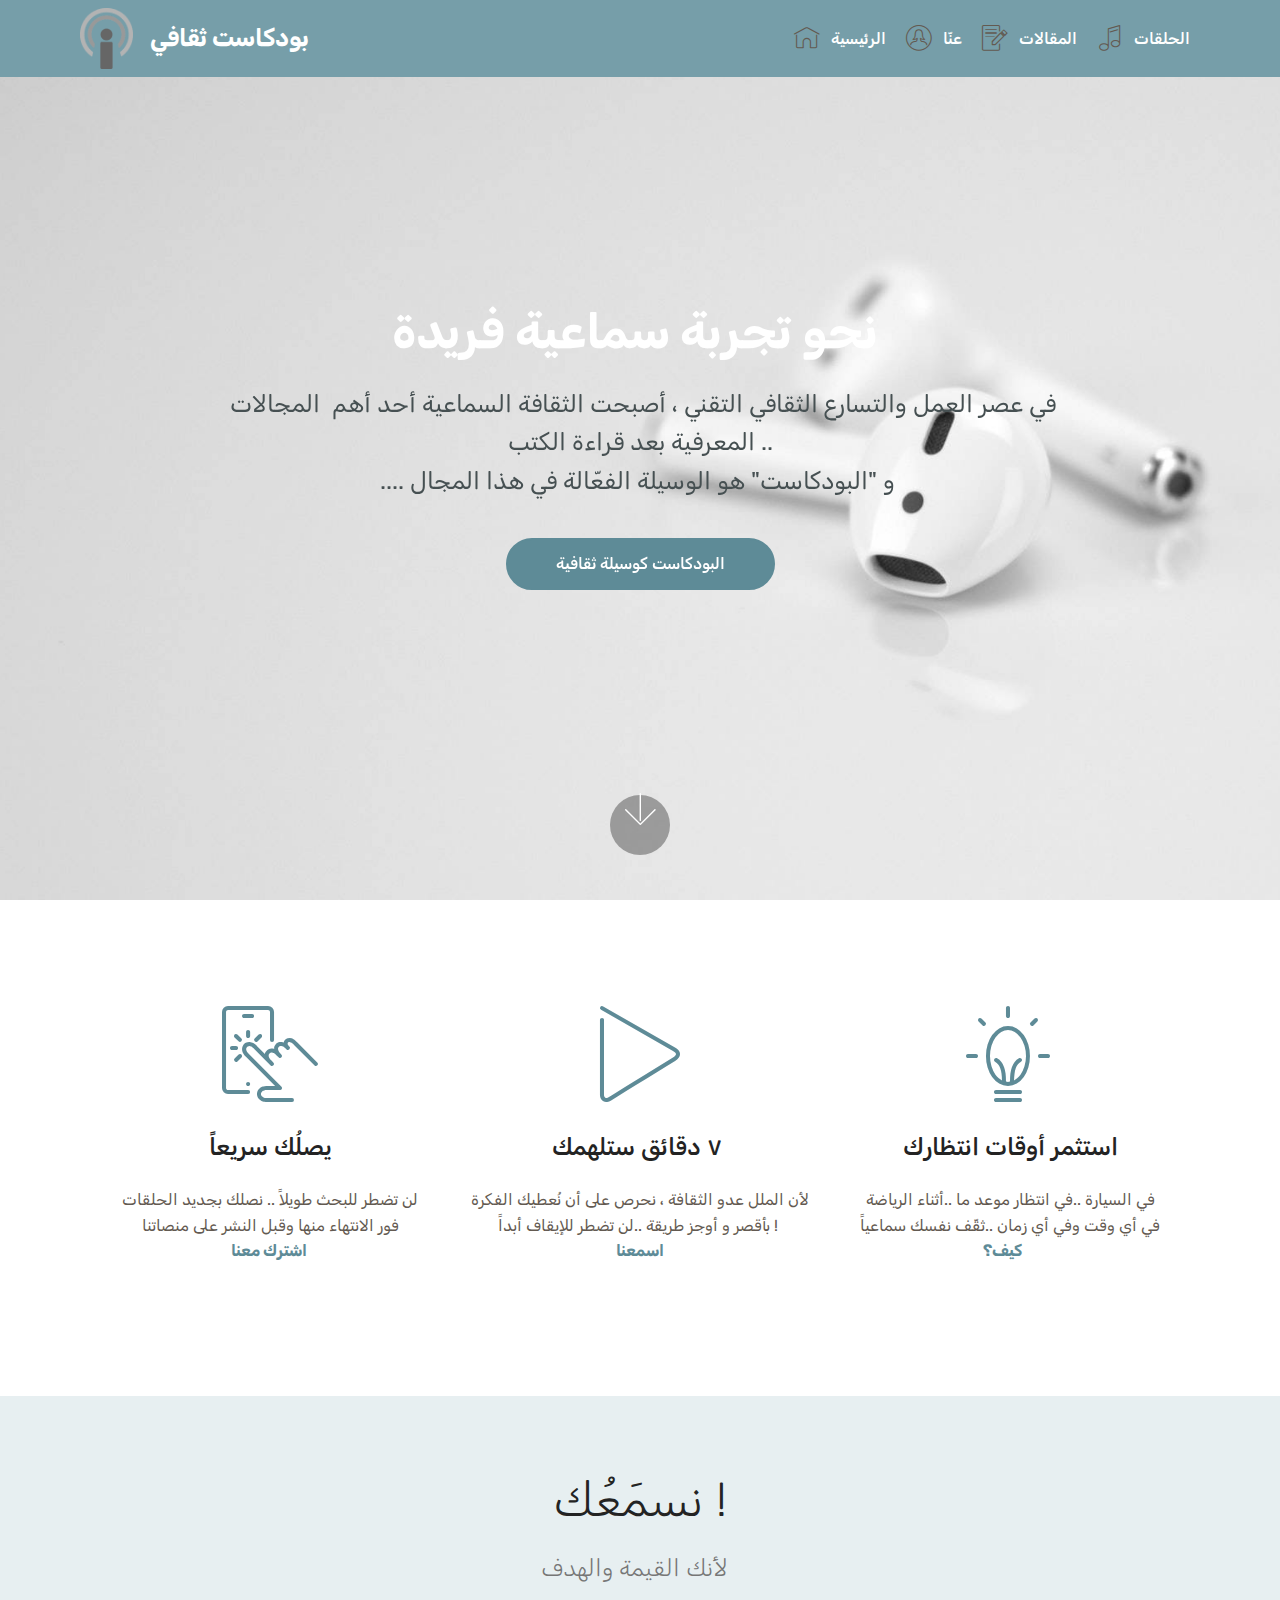
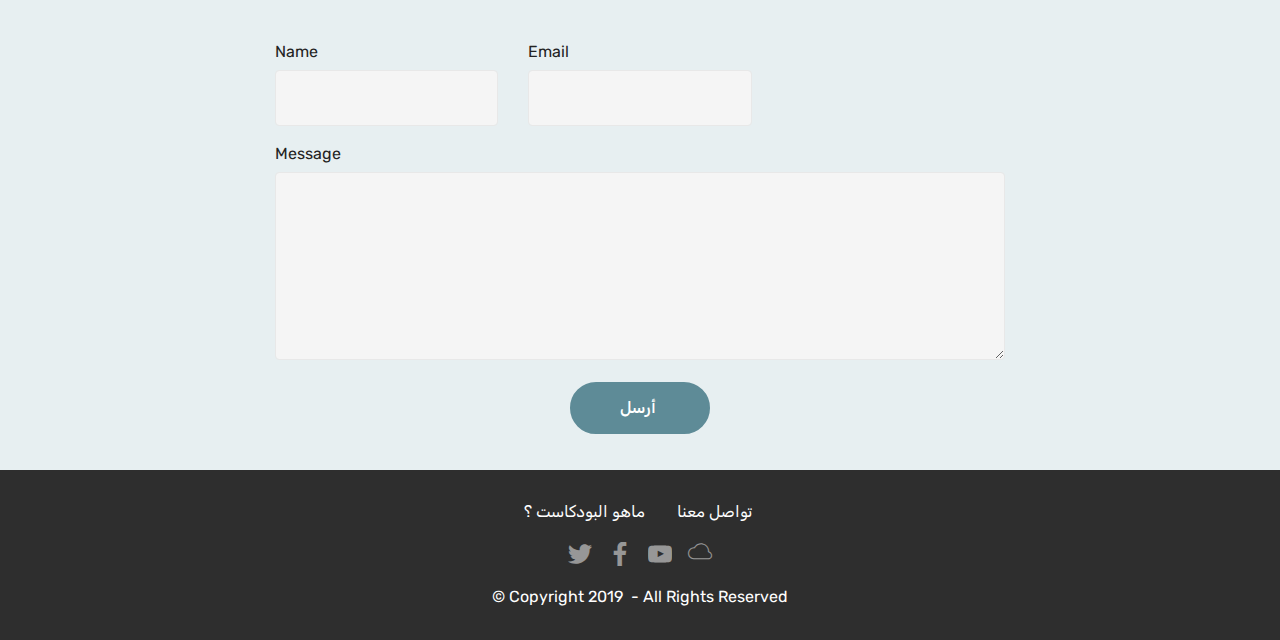
<file: index.html>
<!DOCTYPE html>
<html  >
<head>
  <!-- Site made with Mobirise Website Builder v4.9.7, https://mobirise.com -->
  <meta charset="UTF-8">
  <meta http-equiv="X-UA-Compatible" content="IE=edge">
  <meta name="generator" content="Mobirise v4.9.7, mobirise.com">
  <meta name="viewport" content="width=device-width, initial-scale=1, minimum-scale=1">
  <link rel="shortcut icon" href="assets/images/pocast-116x134.png" type="image/x-icon">
  <meta name="description" content="">
  
  <title>الرئيسية</title>
  <link rel="stylesheet" href="assets/web/assets/mobirise-icons/mobirise-icons.css">
  <link rel="stylesheet" href="assets/tether/tether.min.css">
  <link rel="stylesheet" href="assets/bootstrap/css/bootstrap.min.css">
  <link rel="stylesheet" href="assets/bootstrap/css/bootstrap-grid.min.css">
  <link rel="stylesheet" href="assets/bootstrap/css/bootstrap-reboot.min.css">
  <link rel="stylesheet" href="assets/dropdown/css/style.css">
  <link rel="stylesheet" href="assets/socicon/css/styles.css">
  <link rel="stylesheet" href="assets/theme/css/style.css">
  <link rel="stylesheet" href="assets/mobirise/css/mbr-additional.css" type="text/css">
  
  
  
</head>
<body>
  <section class="menu cid-qTkzRZLJNu" once="menu" id="menu1-0">

    

    <nav class="navbar navbar-expand beta-menu navbar-dropdown align-items-center navbar-fixed-top navbar-toggleable-sm">
        <button class="navbar-toggler navbar-toggler-right" type="button" data-toggle="collapse" data-target="#navbarSupportedContent" aria-controls="navbarSupportedContent" aria-expanded="false" aria-label="Toggle navigation">
            <div class="hamburger">
                <span></span>
                <span></span>
                <span></span>
                <span></span>
            </div>
        </button>
        <div class="menu-logo">
            <div class="navbar-brand">
                <span class="navbar-logo">
                    <a href="index.html">
                         <img src="assets/images/pocast-116x134.png" alt="Mobirise" title="" style="height: 3.8rem;">
                    </a>
                </span>
                <span class="navbar-caption-wrap"><a class="navbar-caption text-white display-5" href="index.html">&nbsp;بودكاست ثقافي &nbsp;</a></span>
            </div>
        </div>
        <div class="collapse navbar-collapse" id="navbarSupportedContent">
            <ul class="navbar-nav nav-dropdown nav-right" data-app-modern-menu="true"><li class="nav-item">
                    <a class="nav-link link text-white display-4" href="index.html"><span class="mbri-home mbr-iconfont mbr-iconfont-btn" style="color: rgb(99, 90, 81);"></span>
                        
                        الرئيسية</a>
                </li>
                <li class="nav-item">
                    <a class="nav-link link text-white display-4" href="https://mobirise.com"><span class="mbri-user2 mbr-iconfont mbr-iconfont-btn" style="color: rgb(99, 90, 81);"></span>
                        عنّا</a>
                </li><li class="nav-item"><a class="nav-link link text-white display-4" href="https://mobirise.com"><span class="mbri-edit mbr-iconfont mbr-iconfont-btn" style="color: rgb(99, 90, 81);"></span>المقالات</a></li><li class="nav-item"><a class="nav-link link text-white display-4" href="page1.html"><span class="mbri-music mbr-iconfont mbr-iconfont-btn" style="color: rgb(99, 90, 81);"></span>
                        الحلقات</a></li></ul>
            
        </div>
    </nav>
</section>

<section class="engine"><a href="https://mobirise.info/t">amp templates</a></section><section class="cid-qTkA127IK8 mbr-fullscreen mbr-parallax-background" id="header2-1">

    

    

    <div class="container align-center">
        <div class="row justify-content-md-center">
            <div class="mbr-white col-md-10">
                <h1 class="mbr-section-title mbr-bold pb-3 mbr-fonts-style display-2">نحو تجربة سماعية فريدة&nbsp;</h1>
                
                <p class="mbr-text pb-3 mbr-fonts-style display-5">&nbsp;في عصر العمل والتسارع الثقافي التقني ، أصبحت الثقافة السماعية أحد أهم &nbsp;المجالات المعرفية بعد قراءة الكتب ..<br>.... و "البودكاست" هو الوسيلة الفعّالة في هذا المجال&nbsp;<br></p>
                <div class="mbr-section-btn"><a class="btn btn-md btn-warning display-4" href="https://mobirise.com">البودكاست كوسيلة ثقافية</a></div>
            </div>
        </div>
    </div>
    <div class="mbr-arrow hidden-sm-down" aria-hidden="true">
        <a href="#next">
            <i class="mbri-down mbr-iconfont"></i>
        </a>
    </div>
</section>

<section class="features1 cid-rnxKKtdOhr" id="features1-5">
    
    

    
    <div class="container">
        <div class="media-container-row">

            <div class="card p-3 col-12 col-md-6 col-lg-4">
                <div class="card-img pb-3">
                    <span class="mbr-iconfont mbri-touch" style="color: rgb(94, 139, 151); fill: rgb(94, 139, 151);"></span>
                </div>
                <div class="card-box">
                    <h4 class="card-title py-3 mbr-fonts-style display-5">يصلُك سريعاً</h4>
                    <p class="mbr-text mbr-fonts-style display-7">لن تضطر للبحث طويلاً .. نصلك بجديد الحلقات<br>فور الانتهاء منها وقبل النشر على منصاتنا <br><a href="index.html"><strong>اشترك معنا&nbsp;</strong></a></p>
                </div>
            </div>

            <div class="card p-3 col-12 col-md-6 col-lg-4">
                <div class="card-img pb-3">
                    <span class="mbr-iconfont mbri-play" style="color: rgb(94, 139, 151); fill: rgb(94, 139, 151);"></span>
                </div>
                <div class="card-box">
                    <h4 class="card-title py-3 mbr-fonts-style display-5">
                        ٧ دقائق ستلهمك&nbsp;</h4>
                    <p class="mbr-text mbr-fonts-style display-7">لأن الملل عدو الثقافة ، نحرص على أن نُعطيك الفكرة<br>بأقصر و أوجز طريقة ..لن تضطر للإيقاف أبداً !&nbsp;<br><a href="page1.html"><strong>اسمعنا</strong></a><br><br></p>
                </div>
            </div>

            <div class="card p-3 col-12 col-md-6 col-lg-4">
                <div class="card-img pb-3">
                    <span class="mbr-iconfont mbri-idea" style="color: rgb(94, 139, 151); fill: rgb(94, 139, 151);"></span>
                </div>
                <div class="card-box">
                    <h4 class="card-title py-3 mbr-fonts-style display-5">استثمر أوقات انتظارك</h4>
                    <p class="mbr-text mbr-fonts-style display-7">في السيارة ..في انتظار موعد ما ..أثناء الرياضة <br>في أي وقت وفي أي زمان ..ثقّف نفسك سماعياً<br><a href="index.html"><strong>كيف؟ </strong></a>&nbsp; &nbsp;</p>
                </div>
            </div>

            

        </div>

    </div>

</section>

<section class="mbr-section form1 cid-rnyhjQEyQk" id="form1-8">

    

    
    <div class="container">
        <div class="row justify-content-center">
            <div class="title col-12 col-lg-8">
                <h2 class="mbr-section-title align-center pb-3 mbr-fonts-style display-2">
                    نسمَعُك !</h2>
                <h3 class="mbr-section-subtitle align-center mbr-light pb-3 mbr-fonts-style display-5">
                    لأنك القيمة والهدف &nbsp;</h3>
            </div>
        </div>
    </div>
    <div class="container">
        <div class="row justify-content-center">
            <div class="media-container-column col-lg-8" data-form-type="formoid">
                <!---Formbuilder Form--->
                <form action="https://mobirise.com/" method="POST" class="mbr-form form-with-styler" data-form-title="Mobirise Form"><input type="hidden" name="email" data-form-email="true" value="DpVhnzVtXp6twwBwNy8rqn+jF5o/5+JtvlcnsyZ3jvE/StuBuLypegqQvMtMEM9S8Ahrl8o40Jlmr7qbD77NrMzOTCrNuQlZg3Zn1zdPWEpQqw46o4insTFqIxCzjhTJ">
                    <div class="row row-sm-offset">
                        <div hidden="hidden" data-form-alert="" class="alert alert-success col-12">شكراً لتواصلك .. نسعد بآرائك ونرحّب بأي تعاون يرقى بالبودكاست الثقافي دائماً</div>
                        <div hidden="hidden" data-form-alert-danger="" class="alert alert-danger col-12">
                        </div>
                    </div>
                    <div class="dragArea row row-sm-offset">
                        <div class="col-md-4  form-group" data-for="name">
                            <label for="name-form1-8" class="form-control-label mbr-fonts-style display-7">Name</label>
                            <input type="text" name="name" data-form-field="Name" required="required" class="form-control display-7" id="name-form1-8">
                        </div>
                        <div class="col-md-4  form-group" data-for="email">
                            <label for="email-form1-8" class="form-control-label mbr-fonts-style display-7">Email</label>
                            <input type="email" name="email" data-form-field="Email" required="required" class="form-control display-7" id="email-form1-8">
                        </div>
                        
                        <div data-for="message" class="col-md-12 form-group">
                            <label for="message-form1-8" class="form-control-label mbr-fonts-style display-7">Message</label>
                            <textarea name="message" data-form-field="Message" class="form-control display-7" id="message-form1-8"></textarea>
                        </div>
                        <div class="col-md-12 input-group-btn align-center"><button type="submit" class="btn btn-form btn-warning display-4">أرسل&nbsp;</button></div>
                    </div>
                </form><!---Formbuilder Form--->
            </div>
        </div>
    </div>
</section>

<section once="footers" class="cid-rnykjIuHBA" id="footer7-9">

    

    

    <div class="container">
        <div class="media-container-row align-center mbr-white">
            <div class="row row-links">
                <ul class="foot-menu">
                    
                    
                    
                    
                    
                <li class="foot-menu-item mbr-fonts-style display-7">ماهو البودكاست ؟</li><li class="foot-menu-item mbr-fonts-style display-7">تواصل معنا&nbsp;</li></ul>
            </div>
            <div class="row social-row">
                <div class="social-list align-right pb-2">
                    
                    
                    
                    
                    
                    
                <div class="soc-item">
                        <a href="https://twitter.com/mobirise" target="_blank">
                            <span class="socicon-twitter socicon mbr-iconfont mbr-iconfont-social"></span>
                        </a>
                    </div><div class="soc-item">
                        <a href="https://www.facebook.com/pages/Mobirise/1616226671953247" target="_blank">
                            <span class="socicon-facebook socicon mbr-iconfont mbr-iconfont-social"></span>
                        </a>
                    </div><div class="soc-item">
                        <a href="https://www.youtube.com/c/mobirise" target="_blank">
                            <span class="socicon-youtube socicon mbr-iconfont mbr-iconfont-social"></span>
                        </a>
                    </div><div class="soc-item">
                        <a href="https://www.youtube.com/c/mobirise" target="_blank">
                            <span class="mbr-iconfont mbr-iconfont-social mbri-cloud"></span>
                        </a>
                    </div></div>
            </div>
            <div class="row row-copirayt">
                <p class="mbr-text mb-0 mbr-fonts-style mbr-white align-center display-7">
                    © Copyright 2019 &nbsp;- All Rights Reserved
                </p>
            </div>
        </div>
    </div>
</section>


  <script src="assets/web/assets/jquery/jquery.min.js"></script>
  <script src="assets/popper/popper.min.js"></script>
  <script src="assets/tether/tether.min.js"></script>
  <script src="assets/bootstrap/js/bootstrap.min.js"></script>
  <script src="assets/smoothscroll/smooth-scroll.js"></script>
  <script src="assets/dropdown/js/script.min.js"></script>
  <script src="assets/touchswipe/jquery.touch-swipe.min.js"></script>
  <script src="assets/parallax/jarallax.min.js"></script>
  <script src="assets/theme/js/script.js"></script>
  <script src="assets/formoid/formoid.min.js"></script>
  
  
</body>
</html>
</file>
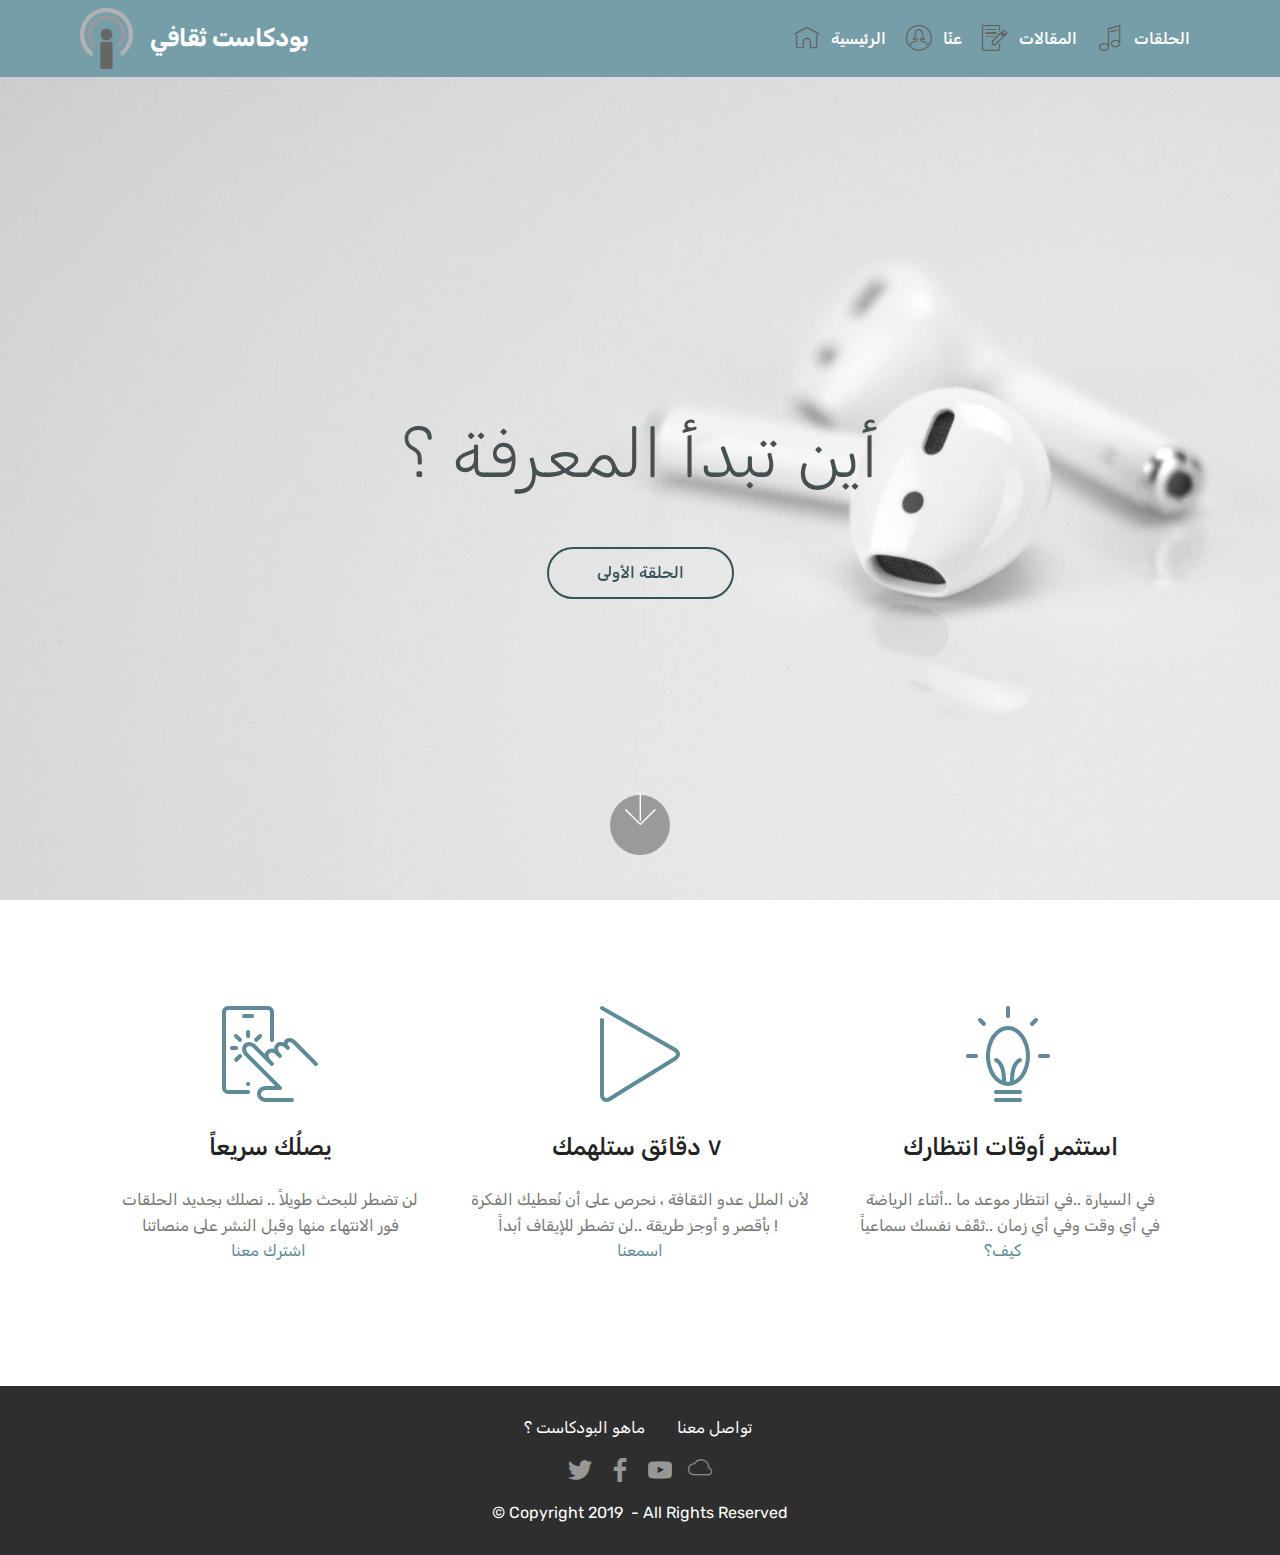
<file: page1.html>
<!DOCTYPE html>
<html  >
<head>
  <!-- Site made with Mobirise Website Builder v4.9.7, https://mobirise.com -->
  <meta charset="UTF-8">
  <meta http-equiv="X-UA-Compatible" content="IE=edge">
  <meta name="generator" content="Mobirise v4.9.7, mobirise.com">
  <meta name="viewport" content="width=device-width, initial-scale=1, minimum-scale=1">
  <link rel="shortcut icon" href="assets/images/pocast-116x134.png" type="image/x-icon">
  <meta name="description" content="">
  
  <title>الحلقة الأولى</title>
  <link rel="stylesheet" href="assets/web/assets/mobirise-icons/mobirise-icons.css">
  <link rel="stylesheet" href="assets/tether/tether.min.css">
  <link rel="stylesheet" href="assets/bootstrap/css/bootstrap.min.css">
  <link rel="stylesheet" href="assets/bootstrap/css/bootstrap-grid.min.css">
  <link rel="stylesheet" href="assets/bootstrap/css/bootstrap-reboot.min.css">
  <link rel="stylesheet" href="assets/socicon/css/styles.css">
  <link rel="stylesheet" href="assets/dropdown/css/style.css">
  <link rel="stylesheet" href="assets/theme/css/style.css">
  <link rel="stylesheet" href="assets/mobirise/css/mbr-additional.css" type="text/css">
  
  
  
</head>
<body>
  <section class="menu cid-qTkzRZLJNu" once="menu" id="menu1-0">

    

    <nav class="navbar navbar-expand beta-menu navbar-dropdown align-items-center navbar-fixed-top navbar-toggleable-sm">
        <button class="navbar-toggler navbar-toggler-right" type="button" data-toggle="collapse" data-target="#navbarSupportedContent" aria-controls="navbarSupportedContent" aria-expanded="false" aria-label="Toggle navigation">
            <div class="hamburger">
                <span></span>
                <span></span>
                <span></span>
                <span></span>
            </div>
        </button>
        <div class="menu-logo">
            <div class="navbar-brand">
                <span class="navbar-logo">
                    <a href="index.html">
                         <img src="assets/images/pocast-116x134.png" alt="Mobirise" title="" style="height: 3.8rem;">
                    </a>
                </span>
                <span class="navbar-caption-wrap"><a class="navbar-caption text-white display-5" href="index.html">&nbsp;بودكاست ثقافي &nbsp;</a></span>
            </div>
        </div>
        <div class="collapse navbar-collapse" id="navbarSupportedContent">
            <ul class="navbar-nav nav-dropdown nav-right" data-app-modern-menu="true"><li class="nav-item">
                    <a class="nav-link link text-white display-4" href="index.html"><span class="mbri-home mbr-iconfont mbr-iconfont-btn" style="color: rgb(99, 90, 81);"></span>
                        
                        الرئيسية</a>
                </li>
                <li class="nav-item">
                    <a class="nav-link link text-white display-4" href="https://mobirise.com"><span class="mbri-user2 mbr-iconfont mbr-iconfont-btn" style="color: rgb(99, 90, 81);"></span>
                        عنّا</a>
                </li><li class="nav-item"><a class="nav-link link text-white display-4" href="https://mobirise.com"><span class="mbri-edit mbr-iconfont mbr-iconfont-btn" style="color: rgb(99, 90, 81);"></span>المقالات</a></li><li class="nav-item"><a class="nav-link link text-white display-4" href="page1.html"><span class="mbri-music mbr-iconfont mbr-iconfont-btn" style="color: rgb(99, 90, 81);"></span>
                        الحلقات</a></li></ul>
            
        </div>
    </nav>
</section>

<section class="engine"><a href="https://mobirise.info/q">responsive website templates</a></section><section class="cid-qTkA127IK8 mbr-fullscreen mbr-parallax-background" id="header2-1">

    

    

    <div class="container align-center">
        <div class="row justify-content-md-center">
            <div class="mbr-white col-md-10">
                <h1 class="mbr-section-title mbr-bold pb-3 mbr-fonts-style display-1">&nbsp;</h1>
                
                <p class="mbr-text pb-3 mbr-fonts-style display-1">أين تبدأ المعرفة ؟</p>
                <div class="mbr-section-btn"><a class="btn btn-md btn-primary-outline display-4" href="https://mobirise.com">الحلقة الأولى</a></div>
            </div>
        </div>
    </div>
    <div class="mbr-arrow hidden-sm-down" aria-hidden="true">
        <a href="#next">
            <i class="mbri-down mbr-iconfont"></i>
        </a>
    </div>
</section>

<section class="features1 cid-rnxBCXxmZ8" id="features1-4">
    
    

    
    <div class="container">
        <div class="media-container-row">

            <div class="card p-3 col-12 col-md-6 col-lg-4">
                <div class="card-img pb-3">
                    <span class="mbr-iconfont mbri-touch" style="color: rgb(94, 139, 151); fill: rgb(94, 139, 151);"></span>
                </div>
                <div class="card-box">
                    <h4 class="card-title py-3 mbr-fonts-style display-5">يصلُك سريعاً</h4>
                    <p class="mbr-text mbr-fonts-style display-7">لن تضطر للبحث طويلاً .. نصلك بجديد الحلقات<br>فور الانتهاء منها وقبل النشر على منصاتنا <br><strong><a href="index.html">اشترك معنا&nbsp;</a></strong></p>
                </div>
            </div>

            <div class="card p-3 col-12 col-md-6 col-lg-4">
                <div class="card-img pb-3">
                    <span class="mbr-iconfont mbri-play" style="color: rgb(94, 139, 151); fill: rgb(94, 139, 151);"></span>
                </div>
                <div class="card-box">
                    <h4 class="card-title py-3 mbr-fonts-style display-5">
                        ٧ دقائق ستلهمك&nbsp;</h4>
                    <p class="mbr-text mbr-fonts-style display-7">لأن الملل عدو الثقافة ، نحرص على أن نُعطيك الفكرة<br>بأقصر و أوجز طريقة ..لن تضطر للإيقاف أبداً !&nbsp;<br><strong>&nbsp;<a href="index.html">اسمعنا&nbsp;</a></strong></p>
                </div>
            </div>

            <div class="card p-3 col-12 col-md-6 col-lg-4">
                <div class="card-img pb-3">
                    <span class="mbr-iconfont mbri-idea" style="color: rgb(94, 139, 151); fill: rgb(94, 139, 151);"></span>
                </div>
                <div class="card-box">
                    <h4 class="card-title py-3 mbr-fonts-style display-5">استثمر أوقات انتظارك</h4>
                    <p class="mbr-text mbr-fonts-style display-7">في السيارة ..في انتظار موعد ما ..أثناء الرياضة <br>في أي وقت وفي أي زمان ..ثقّف نفسك سماعياً<br><strong><a href="index.html">كيف؟ </a></strong>&nbsp; &nbsp;</p>
                </div>
            </div>

            

        </div>

    </div>

</section>

<section once="footers" class="cid-rnylqVxWa4" id="footer7-a">

    

    

    <div class="container">
        <div class="media-container-row align-center mbr-white">
            <div class="row row-links">
                <ul class="foot-menu">
                    
                    
                    
                    
                    
                <li class="foot-menu-item mbr-fonts-style display-7">ماهو البودكاست ؟</li><li class="foot-menu-item mbr-fonts-style display-7">تواصل معنا&nbsp;</li></ul>
            </div>
            <div class="row social-row">
                <div class="social-list align-right pb-2">
                    
                    
                    
                    
                    
                    
                <div class="soc-item">
                        <a href="https://twitter.com/mobirise" target="_blank">
                            <span class="socicon-twitter socicon mbr-iconfont mbr-iconfont-social"></span>
                        </a>
                    </div><div class="soc-item">
                        <a href="https://www.facebook.com/pages/Mobirise/1616226671953247" target="_blank">
                            <span class="socicon-facebook socicon mbr-iconfont mbr-iconfont-social"></span>
                        </a>
                    </div><div class="soc-item">
                        <a href="https://www.youtube.com/c/mobirise" target="_blank">
                            <span class="socicon-youtube socicon mbr-iconfont mbr-iconfont-social"></span>
                        </a>
                    </div><div class="soc-item">
                        <a href="https://www.youtube.com/c/mobirise" target="_blank">
                            <span class="mbr-iconfont mbr-iconfont-social mbri-cloud"></span>
                        </a>
                    </div></div>
            </div>
            <div class="row row-copirayt">
                <p class="mbr-text mb-0 mbr-fonts-style mbr-white align-center display-7">
                    © Copyright 2019 &nbsp;- All Rights Reserved
                </p>
            </div>
        </div>
    </div>
</section>


  <script src="assets/web/assets/jquery/jquery.min.js"></script>
  <script src="assets/popper/popper.min.js"></script>
  <script src="assets/tether/tether.min.js"></script>
  <script src="assets/bootstrap/js/bootstrap.min.js"></script>
  <script src="assets/dropdown/js/script.min.js"></script>
  <script src="assets/touchswipe/jquery.touch-swipe.min.js"></script>
  <script src="assets/parallax/jarallax.min.js"></script>
  <script src="assets/smoothscroll/smooth-scroll.js"></script>
  <script src="assets/theme/js/script.js"></script>
  
  
</body>
</html>
</file>
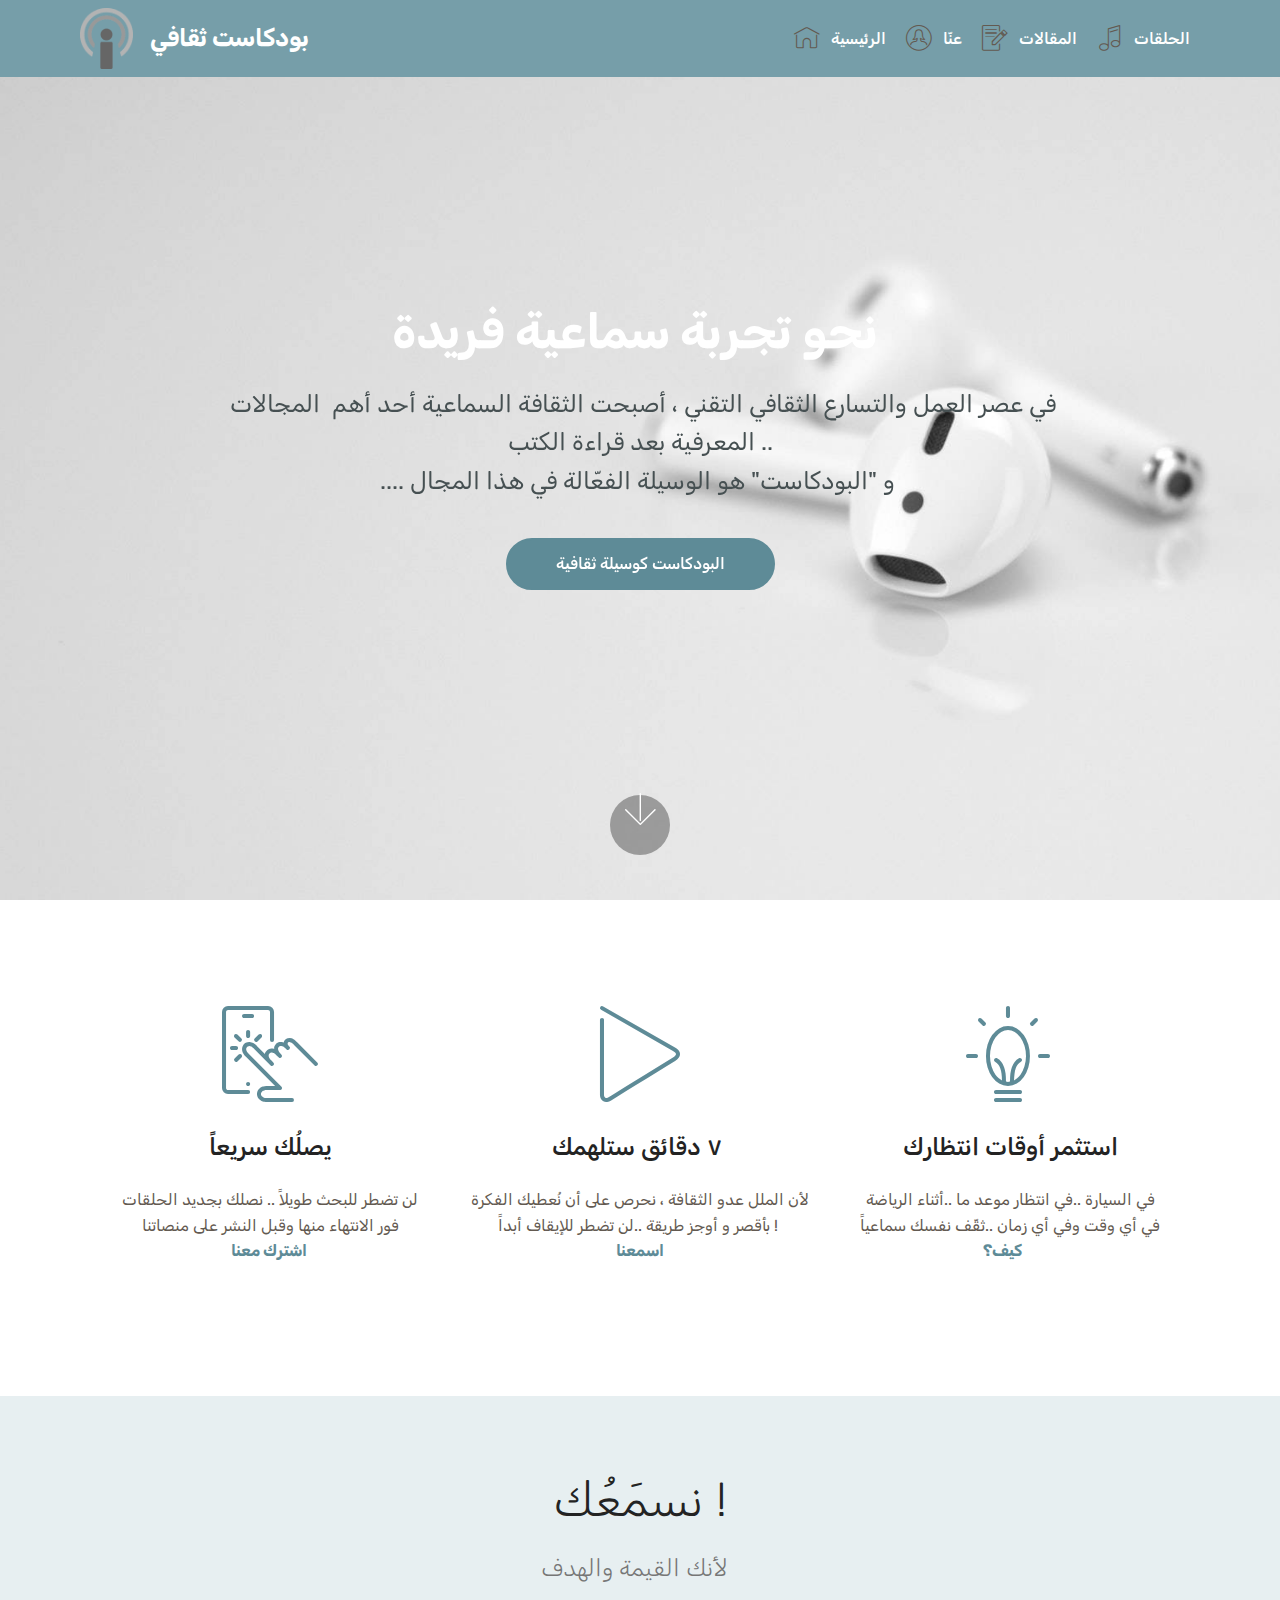
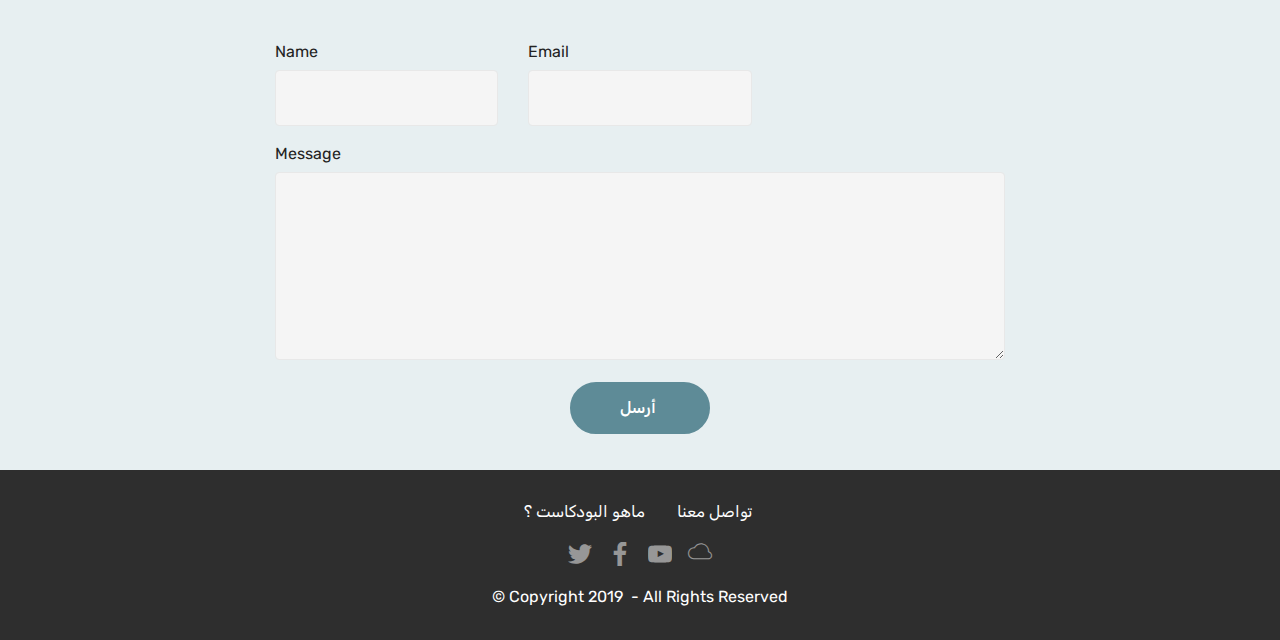
<file: page2.html>
<!DOCTYPE html>
<html  >
<head>
  <!-- Site made with Mobirise Website Builder v4.9.7, https://mobirise.com -->
  <meta charset="UTF-8">
  <meta http-equiv="X-UA-Compatible" content="IE=edge">
  <meta name="generator" content="Mobirise v4.9.7, mobirise.com">
  <meta name="viewport" content="width=device-width, initial-scale=1, minimum-scale=1">
  <link rel="shortcut icon" href="assets/images/pocast-116x134.png" type="image/x-icon">
  <meta name="description" content="">
  
  <title>الرئيسية</title>
  <link rel="stylesheet" href="assets/web/assets/mobirise-icons/mobirise-icons.css">
  <link rel="stylesheet" href="assets/tether/tether.min.css">
  <link rel="stylesheet" href="assets/bootstrap/css/bootstrap.min.css">
  <link rel="stylesheet" href="assets/bootstrap/css/bootstrap-grid.min.css">
  <link rel="stylesheet" href="assets/bootstrap/css/bootstrap-reboot.min.css">
  <link rel="stylesheet" href="assets/dropdown/css/style.css">
  <link rel="stylesheet" href="assets/socicon/css/styles.css">
  <link rel="stylesheet" href="assets/theme/css/style.css">
  <link rel="stylesheet" href="assets/mobirise/css/mbr-additional.css" type="text/css">
  
  
  
</head>
<body>
  <section class="menu cid-qTkzRZLJNu" once="menu" id="menu1-0">

    

    <nav class="navbar navbar-expand beta-menu navbar-dropdown align-items-center navbar-fixed-top navbar-toggleable-sm">
        <button class="navbar-toggler navbar-toggler-right" type="button" data-toggle="collapse" data-target="#navbarSupportedContent" aria-controls="navbarSupportedContent" aria-expanded="false" aria-label="Toggle navigation">
            <div class="hamburger">
                <span></span>
                <span></span>
                <span></span>
                <span></span>
            </div>
        </button>
        <div class="menu-logo">
            <div class="navbar-brand">
                <span class="navbar-logo">
                    <a href="index.html">
                         <img src="assets/images/pocast-116x134.png" alt="Mobirise" title="" style="height: 3.8rem;">
                    </a>
                </span>
                <span class="navbar-caption-wrap"><a class="navbar-caption text-white display-5" href="index.html">&nbsp;بودكاست ثقافي &nbsp;</a></span>
            </div>
        </div>
        <div class="collapse navbar-collapse" id="navbarSupportedContent">
            <ul class="navbar-nav nav-dropdown nav-right" data-app-modern-menu="true"><li class="nav-item">
                    <a class="nav-link link text-white display-4" href="index.html"><span class="mbri-home mbr-iconfont mbr-iconfont-btn" style="color: rgb(99, 90, 81);"></span>
                        
                        الرئيسية</a>
                </li>
                <li class="nav-item">
                    <a class="nav-link link text-white display-4" href="https://mobirise.com"><span class="mbri-user2 mbr-iconfont mbr-iconfont-btn" style="color: rgb(99, 90, 81);"></span>
                        عنّا</a>
                </li><li class="nav-item"><a class="nav-link link text-white display-4" href="https://mobirise.com"><span class="mbri-edit mbr-iconfont mbr-iconfont-btn" style="color: rgb(99, 90, 81);"></span>المقالات</a></li><li class="nav-item"><a class="nav-link link text-white display-4" href="page1.html"><span class="mbri-music mbr-iconfont mbr-iconfont-btn" style="color: rgb(99, 90, 81);"></span>
                        الحلقات</a></li></ul>
            
        </div>
    </nav>
</section>

<section class="engine"><a href="https://mobirise.info/k">how to develop own website</a></section><section class="cid-qTkA127IK8 mbr-fullscreen mbr-parallax-background" id="header2-1">

    

    

    <div class="container align-center">
        <div class="row justify-content-md-center">
            <div class="mbr-white col-md-10">
                <h1 class="mbr-section-title mbr-bold pb-3 mbr-fonts-style display-2">نحو تجربة سماعية فريدة&nbsp;</h1>
                
                <p class="mbr-text pb-3 mbr-fonts-style display-5">&nbsp;في عصر العمل والتسارع الثقافي التقني ، أصبحت الثقافة السماعية أحد أهم &nbsp;المجالات المعرفية بعد قراءة الكتب ..<br>.... و "البودكاست" هو الوسيلة الفعّالة في هذا المجال&nbsp;<br></p>
                <div class="mbr-section-btn"><a class="btn btn-md btn-warning display-4" href="https://mobirise.com">البودكاست كوسيلة ثقافية</a></div>
            </div>
        </div>
    </div>
    <div class="mbr-arrow hidden-sm-down" aria-hidden="true">
        <a href="#next">
            <i class="mbri-down mbr-iconfont"></i>
        </a>
    </div>
</section>

<section class="features1 cid-rnxKKtdOhr" id="features1-5">
    
    

    
    <div class="container">
        <div class="media-container-row">

            <div class="card p-3 col-12 col-md-6 col-lg-4">
                <div class="card-img pb-3">
                    <span class="mbr-iconfont mbri-touch" style="color: rgb(94, 139, 151); fill: rgb(94, 139, 151);"></span>
                </div>
                <div class="card-box">
                    <h4 class="card-title py-3 mbr-fonts-style display-5">يصلُك سريعاً</h4>
                    <p class="mbr-text mbr-fonts-style display-7">لن تضطر للبحث طويلاً .. نصلك بجديد الحلقات<br>فور الانتهاء منها وقبل النشر على منصاتنا <br><a href="index.html"><strong>اشترك معنا&nbsp;</strong></a></p>
                </div>
            </div>

            <div class="card p-3 col-12 col-md-6 col-lg-4">
                <div class="card-img pb-3">
                    <span class="mbr-iconfont mbri-play" style="color: rgb(94, 139, 151); fill: rgb(94, 139, 151);"></span>
                </div>
                <div class="card-box">
                    <h4 class="card-title py-3 mbr-fonts-style display-5">
                        ٧ دقائق ستلهمك&nbsp;</h4>
                    <p class="mbr-text mbr-fonts-style display-7">لأن الملل عدو الثقافة ، نحرص على أن نُعطيك الفكرة<br>بأقصر و أوجز طريقة ..لن تضطر للإيقاف أبداً !&nbsp;<br><a href="page1.html"><strong>اسمعنا</strong></a><br><br></p>
                </div>
            </div>

            <div class="card p-3 col-12 col-md-6 col-lg-4">
                <div class="card-img pb-3">
                    <span class="mbr-iconfont mbri-idea" style="color: rgb(94, 139, 151); fill: rgb(94, 139, 151);"></span>
                </div>
                <div class="card-box">
                    <h4 class="card-title py-3 mbr-fonts-style display-5">استثمر أوقات انتظارك</h4>
                    <p class="mbr-text mbr-fonts-style display-7">في السيارة ..في انتظار موعد ما ..أثناء الرياضة <br>في أي وقت وفي أي زمان ..ثقّف نفسك سماعياً<br><a href="index.html"><strong>كيف؟ </strong></a>&nbsp; &nbsp;</p>
                </div>
            </div>

            

        </div>

    </div>

</section>

<section class="mbr-section form1 cid-rnyhjQEyQk" id="form1-8">

    

    
    <div class="container">
        <div class="row justify-content-center">
            <div class="title col-12 col-lg-8">
                <h2 class="mbr-section-title align-center pb-3 mbr-fonts-style display-2">
                    نسمَعُك !</h2>
                <h3 class="mbr-section-subtitle align-center mbr-light pb-3 mbr-fonts-style display-5">
                    لأنك القيمة والهدف &nbsp;</h3>
            </div>
        </div>
    </div>
    <div class="container">
        <div class="row justify-content-center">
            <div class="media-container-column col-lg-8" data-form-type="formoid">
                <!---Formbuilder Form--->
                <form action="https://mobirise.com/" method="POST" class="mbr-form form-with-styler" data-form-title="Mobirise Form"><input type="hidden" name="email" data-form-email="true" value="BbeQIxCQrlqSkenyPmygZ833L41+z8qFKbTuxteGSoCpzTpNsiQTGsH46kLuPogp3JE7EbsLE/r9z2gPgCpjvgMtMlCv2S/fBE5tYx5eqsMHv/TfyPAuF0ECViMGbm+0">
                    <div class="row row-sm-offset">
                        <div hidden="hidden" data-form-alert="" class="alert alert-success col-12">شكراً لتواصلك .. نسعد بآرائك ونرحّب بأي تعاون يرقى بالبودكاست الثقافي دائماً</div>
                        <div hidden="hidden" data-form-alert-danger="" class="alert alert-danger col-12">
                        </div>
                    </div>
                    <div class="dragArea row row-sm-offset">
                        <div class="col-md-4  form-group" data-for="name">
                            <label for="name-form1-8" class="form-control-label mbr-fonts-style display-7">Name</label>
                            <input type="text" name="name" data-form-field="Name" required="required" class="form-control display-7" id="name-form1-8">
                        </div>
                        <div class="col-md-4  form-group" data-for="email">
                            <label for="email-form1-8" class="form-control-label mbr-fonts-style display-7">Email</label>
                            <input type="email" name="email" data-form-field="Email" required="required" class="form-control display-7" id="email-form1-8">
                        </div>
                        
                        <div data-for="message" class="col-md-12 form-group">
                            <label for="message-form1-8" class="form-control-label mbr-fonts-style display-7">Message</label>
                            <textarea name="message" data-form-field="Message" class="form-control display-7" id="message-form1-8"></textarea>
                        </div>
                        <div class="col-md-12 input-group-btn align-center"><button type="submit" class="btn btn-form btn-warning display-4">أرسل&nbsp;</button></div>
                    </div>
                </form><!---Formbuilder Form--->
            </div>
        </div>
    </div>
</section>

<section once="footers" class="cid-rnykjIuHBA" id="footer7-9">

    

    

    <div class="container">
        <div class="media-container-row align-center mbr-white">
            <div class="row row-links">
                <ul class="foot-menu">
                    
                    
                    
                    
                    
                <li class="foot-menu-item mbr-fonts-style display-7">ماهو البودكاست ؟</li><li class="foot-menu-item mbr-fonts-style display-7">تواصل معنا&nbsp;</li></ul>
            </div>
            <div class="row social-row">
                <div class="social-list align-right pb-2">
                    
                    
                    
                    
                    
                    
                <div class="soc-item">
                        <a href="https://twitter.com/mobirise" target="_blank">
                            <span class="socicon-twitter socicon mbr-iconfont mbr-iconfont-social"></span>
                        </a>
                    </div><div class="soc-item">
                        <a href="https://www.facebook.com/pages/Mobirise/1616226671953247" target="_blank">
                            <span class="socicon-facebook socicon mbr-iconfont mbr-iconfont-social"></span>
                        </a>
                    </div><div class="soc-item">
                        <a href="https://www.youtube.com/c/mobirise" target="_blank">
                            <span class="socicon-youtube socicon mbr-iconfont mbr-iconfont-social"></span>
                        </a>
                    </div><div class="soc-item">
                        <a href="https://www.youtube.com/c/mobirise" target="_blank">
                            <span class="mbr-iconfont mbr-iconfont-social mbri-cloud"></span>
                        </a>
                    </div></div>
            </div>
            <div class="row row-copirayt">
                <p class="mbr-text mb-0 mbr-fonts-style mbr-white align-center display-7">
                    © Copyright 2019 &nbsp;- All Rights Reserved
                </p>
            </div>
        </div>
    </div>
</section>


  <script src="assets/web/assets/jquery/jquery.min.js"></script>
  <script src="assets/popper/popper.min.js"></script>
  <script src="assets/tether/tether.min.js"></script>
  <script src="assets/bootstrap/js/bootstrap.min.js"></script>
  <script src="assets/smoothscroll/smooth-scroll.js"></script>
  <script src="assets/dropdown/js/script.min.js"></script>
  <script src="assets/touchswipe/jquery.touch-swipe.min.js"></script>
  <script src="assets/parallax/jarallax.min.js"></script>
  <script src="assets/theme/js/script.js"></script>
  <script src="assets/formoid/formoid.min.js"></script>
  
  
</body>
</html>
</file>
<file: assets/web/assets/mobirise-icons/mobirise-icons.css>
@font-face {
  font-family: 'MobiriseIcons';
  src:  url('mobirise-icons.eot?spat4u');
  src:  url('mobirise-icons.eot?spat4u#iefix') format('embedded-opentype'),
    url('mobirise-icons.ttf?spat4u') format('truetype'),
    url('mobirise-icons.woff?spat4u') format('woff'),
    url('mobirise-icons.svg?spat4u#MobiriseIcons') format('svg');
  font-weight: normal;
  font-style: normal;
}

[class^="mbri-"], [class*=" mbri-"] {
  /* use !important to prevent issues with browser extensions that change fonts */
  font-family: MobiriseIcons !important;
  speak: none;
  font-style: normal;
  font-weight: normal;
  font-variant: normal;
  text-transform: none;
  line-height: 1;

  /* Better Font Rendering =========== */
  -webkit-font-smoothing: antialiased;
  -moz-osx-font-smoothing: grayscale;
}

.mbri-add-submenu:before {
  content: "\e900";
}
.mbri-alert:before {
  content: "\e901";
}
.mbri-align-center:before {
  content: "\e902";
}
.mbri-align-justify:before {
  content: "\e903";
}
.mbri-align-left:before {
  content: "\e904";
}
.mbri-align-right:before {
  content: "\e905";
}
.mbri-android:before {
  content: "\e906";
}
.mbri-apple:before {
  content: "\e907";
}
.mbri-arrow-down:before {
  content: "\e908";
}
.mbri-arrow-next:before {
  content: "\e909";
}
.mbri-arrow-prev:before {
  content: "\e90a";
}
.mbri-arrow-up:before {
  content: "\e90b";
}
.mbri-bold:before {
  content: "\e90c";
}
.mbri-bookmark:before {
  content: "\e90d";
}
.mbri-bootstrap:before {
  content: "\e90e";
}
.mbri-briefcase:before {
  content: "\e90f";
}
.mbri-browse:before {
  content: "\e910";
}
.mbri-bulleted-list:before {
  content: "\e911";
}
.mbri-calendar:before {
  content: "\e912";
}
.mbri-camera:before {
  content: "\e913";
}
.mbri-cart-add:before {
  content: "\e914";
}
.mbri-cart-full:before {
  content: "\e915";
}
.mbri-cash:before {
  content: "\e916";
}
.mbri-change-style:before {
  content: "\e917";
}
.mbri-chat:before {
  content: "\e918";
}
.mbri-clock:before {
  content: "\e919";
}
.mbri-close:before {
  content: "\e91a";
}
.mbri-cloud:before {
  content: "\e91b";
}
.mbri-code:before {
  content: "\e91c";
}
.mbri-contact-form:before {
  content: "\e91d";
}
.mbri-credit-card:before {
  content: "\e91e";
}
.mbri-cursor-click:before {
  content: "\e91f";
}
.mbri-cust-feedback:before {
  content: "\e920";
}
.mbri-database:before {
  content: "\e921";
}
.mbri-delivery:before {
  content: "\e922";
}
.mbri-desktop:before {
  content: "\e923";
}
.mbri-devices:before {
  content: "\e924";
}
.mbri-down:before {
  content: "\e925";
}
.mbri-download:before {
  content: "\e989";
}
.mbri-drag-n-drop:before {
  content: "\e927";
}
.mbri-drag-n-drop2:before {
  content: "\e928";
}
.mbri-edit:before {
  content: "\e929";
}
.mbri-edit2:before {
  content: "\e92a";
}
.mbri-error:before {
  content: "\e92b";
}
.mbri-extension:before {
  content: "\e92c";
}
.mbri-features:before {
  content: "\e92d";
}
.mbri-file:before {
  content: "\e92e";
}
.mbri-flag:before {
  content: "\e92f";
}
.mbri-folder:before {
  content: "\e930";
}
.mbri-gift:before {
  content: "\e931";
}
.mbri-github:before {
  content: "\e932";
}
.mbri-globe:before {
  content: "\e933";
}
.mbri-globe-2:before {
  content: "\e934";
}
.mbri-growing-chart:before {
  content: "\e935";
}
.mbri-hearth:before {
  content: "\e936";
}
.mbri-help:before {
  content: "\e937";
}
.mbri-home:before {
  content: "\e938";
}
.mbri-hot-cup:before {
  content: "\e939";
}
.mbri-idea:before {
  content: "\e93a";
}
.mbri-image-gallery:before {
  content: "\e93b";
}
.mbri-image-slider:before {
  content: "\e93c";
}
.mbri-info:before {
  content: "\e93d";
}
.mbri-italic:before {
  content: "\e93e";
}
.mbri-key:before {
  content: "\e93f";
}
.mbri-laptop:before {
  content: "\e940";
}
.mbri-layers:before {
  content: "\e941";
}
.mbri-left-right:before {
  content: "\e942";
}
.mbri-left:before {
  content: "\e943";
}
.mbri-letter:before {
  content: "\e944";
}
.mbri-like:before {
  content: "\e945";
}
.mbri-link:before {
  content: "\e946";
}
.mbri-lock:before {
  content: "\e947";
}
.mbri-login:before {
  content: "\e948";
}
.mbri-logout:before {
  content: "\e949";
}
.mbri-magic-stick:before {
  content: "\e94a";
}
.mbri-map-pin:before {
  content: "\e94b";
}
.mbri-menu:before {
  content: "\e94c";
}
.mbri-mobile:before {
  content: "\e94d";
}
.mbri-mobile2:before {
  content: "\e94e";
}
.mbri-mobirise:before {
  content: "\e94f";
}
.mbri-more-horizontal:before {
  content: "\e950";
}
.mbri-more-vertical:before {
  content: "\e951";
}
.mbri-music:before {
  content: "\e952";
}
.mbri-new-file:before {
  content: "\e953";
}
.mbri-numbered-list:before {
  content: "\e954";
}
.mbri-opened-folder:before {
  content: "\e955";
}
.mbri-pages:before {
  content: "\e956";
}
.mbri-paper-plane:before {
  content: "\e957";
}
.mbri-paperclip:before {
  content: "\e958";
}
.mbri-photo:before {
  content: "\e959";
}
.mbri-photos:before {
  content: "\e95a";
}
.mbri-pin:before {
  content: "\e95b";
}
.mbri-play:before {
  content: "\e95c";
}
.mbri-plus:before {
  content: "\e95d";
}
.mbri-preview:before {
  content: "\e95e";
}
.mbri-print:before {
  content: "\e95f";
}
.mbri-protect:before {
  content: "\e960";
}
.mbri-question:before {
  content: "\e961";
}
.mbri-quote-left:before {
  content: "\e962";
}
.mbri-quote-right:before {
  content: "\e963";
}
.mbri-refresh:before {
  content: "\e964";
}
.mbri-responsive:before {
  content: "\e965";
}
.mbri-right:before {
  content: "\e966";
}
.mbri-rocket:before {
  content: "\e967";
}
.mbri-sad-face:before {
  content: "\e968";
}
.mbri-sale:before {
  content: "\e969";
}
.mbri-save:before {
  content: "\e96a";
}
.mbri-search:before {
  content: "\e96b";
}
.mbri-setting:before {
  content: "\e96c";
}
.mbri-setting2:before {
  content: "\e96d";
}
.mbri-setting3:before {
  content: "\e96e";
}
.mbri-share:before {
  content: "\e96f";
}
.mbri-shopping-bag:before {
  content: "\e970";
}
.mbri-shopping-basket:before {
  content: "\e971";
}
.mbri-shopping-cart:before {
  content: "\e972";
}
.mbri-sites:before {
  content: "\e973";
}
.mbri-smile-face:before {
  content: "\e974";
}
.mbri-speed:before {
  content: "\e975";
}
.mbri-star:before {
  content: "\e976";
}
.mbri-success:before {
  content: "\e977";
}
.mbri-sun:before {
  content: "\e978";
}
.mbri-sun2:before {
  content: "\e979";
}
.mbri-tablet:before {
  content: "\e97a";
}
.mbri-tablet-vertical:before {
  content: "\e97b";
}
.mbri-target:before {
  content: "\e97c";
}
.mbri-timer:before {
  content: "\e97d";
}
.mbri-to-ftp:before {
  content: "\e97e";
}
.mbri-to-local-drive:before {
  content: "\e97f";
}
.mbri-touch-swipe:before {
  content: "\e980";
}
.mbri-touch:before {
  content: "\e981";
}
.mbri-trash:before {
  content: "\e982";
}
.mbri-underline:before {
  content: "\e983";
}
.mbri-unlink:before {
  content: "\e984";
}
.mbri-unlock:before {
  content: "\e985";
}
.mbri-up-down:before {
  content: "\e986";
}
.mbri-up:before {
  content: "\e987";
}
.mbri-update:before {
  content: "\e988";
}
.mbri-upload:before {
 content: "\e926"; 
}
.mbri-user:before {
  content: "\e98a";
}
.mbri-user2:before {
  content: "\e98b";
}
.mbri-users:before {
  content: "\e98c";
}
.mbri-video:before {
  content: "\e98d";
}
.mbri-video-play:before {
  content: "\e98e";
}
.mbri-watch:before {
  content: "\e98f";
}
.mbri-website-theme:before {
  content: "\e990";
}
.mbri-wifi:before {
  content: "\e991";
}
.mbri-windows:before {
  content: "\e992";
}
.mbri-zoom-out:before {
  content: "\e993";
}
.mbri-redo:before {
  content: "\e994";
}
.mbri-undo:before {
  content: "\e995";
}
</file>
<file: assets/dropdown/css/style.css>
.navbar-dropdown {
  left: 0;
  padding: 0;
  position: absolute;
  right: 0;
  top: 0;
  transition: all 0.45s ease;
  z-index: 1030;
  background: #282828; }
  .navbar-dropdown .navbar-logo {
    margin-right: 0.8rem;
    transition: margin 0.3s ease-in-out;
    vertical-align: middle; }
    .navbar-dropdown .navbar-logo img {
      height: 3.125rem;
      transition: all 0.3s ease-in-out; }
    .navbar-dropdown .navbar-logo.mbr-iconfont {
      font-size: 3.125rem;
      line-height: 3.125rem; }
  .navbar-dropdown .navbar-caption {
    font-weight: 700;
    white-space: normal;
    vertical-align: -4px;
    line-height: 3.125rem !important; }
    .navbar-dropdown .navbar-caption, .navbar-dropdown .navbar-caption:hover {
      color: inherit;
      text-decoration: none; }
  .navbar-dropdown .mbr-iconfont + .navbar-caption {
    vertical-align: -1px; }
  .navbar-dropdown.navbar-fixed-top {
    position: fixed; }
  .navbar-dropdown .navbar-brand span {
    vertical-align: -4px; }
  .navbar-dropdown.bg-color.transparent {
    background: none; }
  .navbar-dropdown.navbar-short .navbar-brand {
    padding: 0.625rem 0; }
    .navbar-dropdown.navbar-short .navbar-brand span {
      vertical-align: -1px; }
  .navbar-dropdown.navbar-short .navbar-caption {
    line-height: 2.375rem !important;
    vertical-align: -2px; }
  .navbar-dropdown.navbar-short .navbar-logo {
    margin-right: 0.5rem; }
    .navbar-dropdown.navbar-short .navbar-logo img {
      height: 2.375rem; }
    .navbar-dropdown.navbar-short .navbar-logo.mbr-iconfont {
      font-size: 2.375rem;
      line-height: 2.375rem; }
  .navbar-dropdown.navbar-short .mbr-table-cell {
    height: 3.625rem; }
  .navbar-dropdown .navbar-close {
    left: 0.6875rem;
    position: fixed;
    top: 0.75rem;
    z-index: 1000; }
  .navbar-dropdown .hamburger-icon {
    content: "";
    display: inline-block;
    vertical-align: middle;
    width: 16px;
    -webkit-box-shadow: 0 -6px 0 1px #282828,0 0 0 1px #282828,0 6px 0 1px #282828;
    -moz-box-shadow: 0 -6px 0 1px #282828,0 0 0 1px #282828,0 6px 0 1px #282828;
    box-shadow: 0 -6px 0 1px #282828,0 0 0 1px #282828,0 6px 0 1px #282828; }

.dropdown-menu .dropdown-toggle[data-toggle="dropdown-submenu"]::after {
  border-bottom: 0.35em solid transparent;
  border-left: 0.35em solid;
  border-right: 0;
  border-top: 0.35em solid transparent;
  margin-left: 0.3rem; }

.dropdown-menu .dropdown-item:focus {
  outline: 0; }

.nav-dropdown {
  font-size: 0.75rem;
  font-weight: 500;
  height: auto !important; }
  .nav-dropdown .nav-btn {
    padding-left: 1rem; }
  .nav-dropdown .link {
    margin: .667em 1.667em;
    font-weight: 500;
    padding: 0;
    transition: color .2s ease-in-out; }
    .nav-dropdown .link.dropdown-toggle {
      margin-right: 2.583em; }
      .nav-dropdown .link.dropdown-toggle::after {
        margin-left: .25rem;
        border-top: 0.35em solid;
        border-right: 0.35em solid transparent;
        border-left: 0.35em solid transparent;
        border-bottom: 0; }
      .nav-dropdown .link.dropdown-toggle[aria-expanded="true"] {
        margin: 0;
        padding: 0.667em 3.263em  0.667em 1.667em; }
  .nav-dropdown .link::after,
  .nav-dropdown .dropdown-item::after {
    color: inherit; }
  .nav-dropdown .btn {
    font-size: 0.75rem;
    font-weight: 700;
    letter-spacing: 0;
    margin-bottom: 0;
    padding-left: 1.25rem;
    padding-right: 1.25rem; }
  .nav-dropdown .dropdown-menu {
    border-radius: 0;
    border: 0;
    left: 0;
    margin: 0;
    padding-bottom: 1.25rem;
    padding-top: 1.25rem;
    position: relative; }
  .nav-dropdown .dropdown-submenu {
    margin-left: 0.125rem;
    top: 0; }
  .nav-dropdown .dropdown-item {
    font-weight: 500;
    line-height: 2;
    padding: 0.3846em 4.615em 0.3846em 1.5385em;
    position: relative;
    transition: color .2s ease-in-out, background-color .2s ease-in-out; }
    .nav-dropdown .dropdown-item::after {
      margin-top: -0.3077em;
      position: absolute;
      right: 1.1538em;
      top: 50%; }
    .nav-dropdown .dropdown-item:focus, .nav-dropdown .dropdown-item:hover {
      background: none; }

@media (max-width: 767px) {
  .nav-dropdown.navbar-toggleable-sm {
    bottom: 0;
    display: none;
    left: 0;
    overflow-x: hidden;
    position: fixed;
    top: 0;
    transform: translateX(-100%);
    -ms-transform: translateX(-100%);
    -webkit-transform: translateX(-100%);
    width: 18.75rem;
    z-index: 999; } }
.nav-dropdown.navbar-toggleable-xl {
  bottom: 0;
  display: none;
  left: 0;
  overflow-x: hidden;
  position: fixed;
  top: 0;
  transform: translateX(-100%);
  -ms-transform: translateX(-100%);
  -webkit-transform: translateX(-100%);
  width: 18.75rem;
  z-index: 999; }

.nav-dropdown-sm {
  display: block !important;
  overflow-x: hidden;
  overflow: auto;
  padding-top: 3.875rem; }
  .nav-dropdown-sm::after {
    content: "";
    display: block;
    height: 3rem;
    width: 100%; }
  .nav-dropdown-sm.collapse.in ~ .navbar-close {
    display: block !important; }
  .nav-dropdown-sm.collapsing, .nav-dropdown-sm.collapse.in {
    transform: translateX(0);
    -ms-transform: translateX(0);
    -webkit-transform: translateX(0);
    transition: all 0.25s ease-out;
    -webkit-transition: all 0.25s ease-out;
    background: #282828; }
  .nav-dropdown-sm.collapsing[aria-expanded="false"] {
    transform: translateX(-100%);
    -ms-transform: translateX(-100%);
    -webkit-transform: translateX(-100%); }
  .nav-dropdown-sm .nav-item {
    display: block;
    margin-left: 0 !important;
    padding-left: 0; }
  .nav-dropdown-sm .link,
  .nav-dropdown-sm .dropdown-item {
    border-top: 1px dotted rgba(255, 255, 255, 0.1);
    font-size: 0.8125rem;
    line-height: 1.6;
    margin: 0 !important;
    padding: 0.875rem 2.4rem 0.875rem 1.5625rem !important;
    position: relative;
    white-space: normal; }
    .nav-dropdown-sm .link:focus, .nav-dropdown-sm .link:hover,
    .nav-dropdown-sm .dropdown-item:focus,
    .nav-dropdown-sm .dropdown-item:hover {
      background: rgba(0, 0, 0, 0.2) !important;
      color: #c0a375; }
  .nav-dropdown-sm .nav-btn {
    position: relative;
    padding: 1.5625rem 1.5625rem 0 1.5625rem; }
    .nav-dropdown-sm .nav-btn::before {
      border-top: 1px dotted rgba(255, 255, 255, 0.1);
      content: "";
      left: 0;
      position: absolute;
      top: 0;
      width: 100%; }
    .nav-dropdown-sm .nav-btn + .nav-btn {
      padding-top: 0.625rem; }
      .nav-dropdown-sm .nav-btn + .nav-btn::before {
        display: none; }
  .nav-dropdown-sm .btn {
    padding: 0.625rem 0; }
  .nav-dropdown-sm .dropdown-toggle[data-toggle="dropdown-submenu"]::after {
    margin-left: .25rem;
    border-top: 0.35em solid;
    border-right: 0.35em solid transparent;
    border-left: 0.35em solid transparent;
    border-bottom: 0; }
  .nav-dropdown-sm .dropdown-toggle[data-toggle="dropdown-submenu"][aria-expanded="true"]::after {
    border-top: 0;
    border-right: 0.35em solid transparent;
    border-left: 0.35em solid transparent;
    border-bottom: 0.35em solid; }
  .nav-dropdown-sm .dropdown-menu {
    margin: 0;
    padding: 0;
    position: relative;
    top: 0;
    left: 0;
    width: 100%;
    border: 0;
    float: none;
    border-radius: 0;
    background: none; }
  .nav-dropdown-sm .dropdown-submenu {
    left: 100%;
    margin-left: 0.125rem;
    margin-top: -1.25rem;
    top: 0; }

.navbar-toggleable-sm .nav-dropdown .dropdown-menu {
  position: absolute; }

.navbar-toggleable-sm .nav-dropdown .dropdown-submenu {
  left: 100%;
  margin-left: 0.125rem;
  margin-top: -1.25rem;
  top: 0; }

.navbar-toggleable-sm.opened .nav-dropdown .dropdown-menu {
  position: relative; }

.navbar-toggleable-sm.opened .nav-dropdown .dropdown-submenu {
  left: 0;
  margin-left: 00rem;
  margin-top: 0rem;
  top: 0; }

.is-builder .nav-dropdown.collapsing {
  transition: none !important; }

/*# sourceMappingURL=style.css.map */
</file>
<file: assets/socicon/css/styles.css>
@charset "UTF-8";

@font-face {
  font-family: "socicon";
  src:url("../fonts/socicon.eot");
  src:url("../fonts/socicon.eot?#iefix") format("embedded-opentype"),
    url("../fonts/socicon.woff") format("woff"),
    url("../fonts/socicon.ttf") format("truetype"),
    url("../fonts/socicon.svg#socicon") format("svg");
  font-weight: normal;
  font-style: normal;

}

[data-icon]:before {
  font-family: "socicon" !important;
  content: attr(data-icon);
  font-style: normal !important;
  font-weight: normal !important;
  font-variant: normal !important;
  text-transform: none !important;
  speak: none;
  line-height: 1;
  -webkit-font-smoothing: antialiased;
  -moz-osx-font-smoothing: grayscale;
}

[class^="socicon-"]:before,
[class*=" socicon-"]:before {
  font-family: "socicon" !important;
  font-style: normal !important;
  font-weight: normal !important;
  font-variant: normal !important;
  text-transform: none !important;
  speak: none;
  line-height: 1;
  -webkit-font-smoothing: antialiased;
  -moz-osx-font-smoothing: grayscale;
}

.socicon-modelmayhem:before {
  content: "\e000";
}
.socicon-mixcloud:before {
  content: "\e001";
}
.socicon-drupal:before {
  content: "\e002";
}
.socicon-swarm:before {
  content: "\e003";
}
.socicon-istock:before {
  content: "\e004";
}
.socicon-yammer:before {
  content: "\e005";
}
.socicon-ello:before {
  content: "\e006";
}
.socicon-stackoverflow:before {
  content: "\e007";
}
.socicon-persona:before {
  content: "\e008";
}
.socicon-triplej:before {
  content: "\e009";
}
.socicon-houzz:before {
  content: "\e00a";
}
.socicon-rss:before {
  content: "\e00b";
}
.socicon-paypal:before {
  content: "\e00c";
}
.socicon-odnoklassniki:before {
  content: "\e00d";
}
.socicon-airbnb:before {
  content: "\e00e";
}
.socicon-periscope:before {
  content: "\e00f";
}
.socicon-outlook:before {
  content: "\e010";
}
.socicon-coderwall:before {
  content: "\e011";
}
.socicon-tripadvisor:before {
  content: "\e012";
}
.socicon-appnet:before {
  content: "\e013";
}
.socicon-goodreads:before {
  content: "\e014";
}
.socicon-tripit:before {
  content: "\e015";
}
.socicon-lanyrd:before {
  content: "\e016";
}
.socicon-slideshare:before {
  content: "\e017";
}
.socicon-buffer:before {
  content: "\e018";
}
.socicon-disqus:before {
  content: "\e019";
}
.socicon-vkontakte:before {
  content: "\e01a";
}
.socicon-whatsapp:before {
  content: "\e01b";
}
.socicon-patreon:before {
  content: "\e01c";
}
.socicon-storehouse:before {
  content: "\e01d";
}
.socicon-pocket:before {
  content: "\e01e";
}
.socicon-mail:before {
  content: "\e01f";
}
.socicon-blogger:before {
  content: "\e020";
}
.socicon-technorati:before {
  content: "\e021";
}
.socicon-reddit:before {
  content: "\e022";
}
.socicon-dribbble:before {
  content: "\e023";
}
.socicon-stumbleupon:before {
  content: "\e024";
}
.socicon-digg:before {
  content: "\e025";
}
.socicon-envato:before {
  content: "\e026";
}
.socicon-behance:before {
  content: "\e027";
}
.socicon-delicious:before {
  content: "\e028";
}
.socicon-deviantart:before {
  content: "\e029";
}
.socicon-forrst:before {
  content: "\e02a";
}
.socicon-play:before {
  content: "\e02b";
}
.socicon-zerply:before {
  content: "\e02c";
}
.socicon-wikipedia:before {
  content: "\e02d";
}
.socicon-apple:before {
  content: "\e02e";
}
.socicon-flattr:before {
  content: "\e02f";
}
.socicon-github:before {
  content: "\e030";
}
.socicon-renren:before {
  content: "\e031";
}
.socicon-friendfeed:before {
  content: "\e032";
}
.socicon-newsvine:before {
  content: "\e033";
}
.socicon-identica:before {
  content: "\e034";
}
.socicon-bebo:before {
  content: "\e035";
}
.socicon-zynga:before {
  content: "\e036";
}
.socicon-steam:before {
  content: "\e037";
}
.socicon-xbox:before {
  content: "\e038";
}
.socicon-windows:before {
  content: "\e039";
}
.socicon-qq:before {
  content: "\e03a";
}
.socicon-douban:before {
  content: "\e03b";
}
.socicon-meetup:before {
  content: "\e03c";
}
.socicon-playstation:before {
  content: "\e03d";
}
.socicon-android:before {
  content: "\e03e";
}
.socicon-snapchat:before {
  content: "\e03f";
}
.socicon-twitter:before {
  content: "\e040";
}
.socicon-facebook:before {
  content: "\e041";
}
.socicon-googleplus:before {
  content: "\e042";
}
.socicon-pinterest:before {
  content: "\e043";
}
.socicon-foursquare:before {
  content: "\e044";
}
.socicon-yahoo:before {
  content: "\e045";
}
.socicon-skype:before {
  content: "\e046";
}
.socicon-yelp:before {
  content: "\e047";
}
.socicon-feedburner:before {
  content: "\e048";
}
.socicon-linkedin:before {
  content: "\e049";
}
.socicon-viadeo:before {
  content: "\e04a";
}
.socicon-xing:before {
  content: "\e04b";
}
.socicon-myspace:before {
  content: "\e04c";
}
.socicon-soundcloud:before {
  content: "\e04d";
}
.socicon-spotify:before {
  content: "\e04e";
}
.socicon-grooveshark:before {
  content: "\e04f";
}
.socicon-lastfm:before {
  content: "\e050";
}
.socicon-youtube:before {
  content: "\e051";
}
.socicon-vimeo:before {
  content: "\e052";
}
.socicon-dailymotion:before {
  content: "\e053";
}
.socicon-vine:before {
  content: "\e054";
}
.socicon-flickr:before {
  content: "\e055";
}
.socicon-500px:before {
  content: "\e056";
}
.socicon-wordpress:before {
  content: "\e058";
}
.socicon-tumblr:before {
  content: "\e059";
}
.socicon-twitch:before {
  content: "\e05a";
}
.socicon-8tracks:before {
  content: "\e05b";
}
.socicon-amazon:before {
  content: "\e05c";
}
.socicon-icq:before {
  content: "\e05d";
}
.socicon-smugmug:before {
  content: "\e05e";
}
.socicon-ravelry:before {
  content: "\e05f";
}
.socicon-weibo:before {
  content: "\e060";
}
.socicon-baidu:before {
  content: "\e061";
}
.socicon-angellist:before {
  content: "\e062";
}
.socicon-ebay:before {
  content: "\e063";
}
.socicon-imdb:before {
  content: "\e064";
}
.socicon-stayfriends:before {
  content: "\e065";
}
.socicon-residentadvisor:before {
  content: "\e066";
}
.socicon-google:before {
  content: "\e067";
}
.socicon-yandex:before {
  content: "\e068";
}
.socicon-sharethis:before {
  content: "\e069";
}
.socicon-bandcamp:before {
  content: "\e06a";
}
.socicon-itunes:before {
  content: "\e06b";
}
.socicon-deezer:before {
  content: "\e06c";
}
.socicon-telegram:before {
  content: "\e06e";
}
.socicon-openid:before {
  content: "\e06f";
}
.socicon-amplement:before {
  content: "\e070";
}
.socicon-viber:before {
  content: "\e071";
}
.socicon-zomato:before {
  content: "\e072";
}
.socicon-draugiem:before {
  content: "\e074";
}
.socicon-endomodo:before {
  content: "\e075";
}
.socicon-filmweb:before {
  content: "\e076";
}
.socicon-stackexchange:before {
  content: "\e077";
}
.socicon-wykop:before {
  content: "\e078";
}
.socicon-teamspeak:before {
  content: "\e079";
}
.socicon-teamviewer:before {
  content: "\e07a";
}
.socicon-ventrilo:before {
  content: "\e07b";
}
.socicon-younow:before {
  content: "\e07c";
}
.socicon-raidcall:before {
  content: "\e07d";
}
.socicon-mumble:before {
  content: "\e07e";
}
.socicon-medium:before {
  content: "\e06d";
}
.socicon-bebee:before {
  content: "\e07f";
}
.socicon-hitbox:before {
  content: "\e080";
}
.socicon-reverbnation:before {
  content: "\e081";
}
.socicon-formulr:before {
  content: "\e082";
}
.socicon-instagram:before {
  content: "\e057";
}
.socicon-battlenet:before {
  content: "\e083";
}
.socicon-chrome:before {
  content: "\e084";
}
.socicon-discord:before {
  content: "\e086";
}
.socicon-issuu:before {
  content: "\e087";
}
.socicon-macos:before {
  content: "\e088";
}
.socicon-firefox:before {
  content: "\e089";
}
.socicon-opera:before {
  content: "\e08d";
}
.socicon-keybase:before {
  content: "\e090";
}
.socicon-alliance:before {
  content: "\e091";
}
.socicon-livejournal:before {
  content: "\e092";
}
.socicon-googlephotos:before {
  content: "\e093";
}
.socicon-horde:before {
  content: "\e094";
}
.socicon-etsy:before {
  content: "\e095";
}
.socicon-zapier:before {
  content: "\e096";
}
.socicon-google-scholar:before {
  content: "\e097";
}
.socicon-researchgate:before {
  content: "\e098";
}
.socicon-wechat:before {
  content: "\e099";
}
.socicon-strava:before {
  content: "\e09a";
}
.socicon-line:before {
  content: "\e09b";
}
.socicon-lyft:before {
  content: "\e09c";
}
.socicon-uber:before {
  content: "\e09d";
}
.socicon-songkick:before {
  content: "\e09e";
}
.socicon-viewbug:before {
  content: "\e09f";
}
.socicon-googlegroups:before {
  content: "\e0a0";
}
.socicon-quora:before {
  content: "\e073";
}
.socicon-diablo:before {
  content: "\e085";
}
.socicon-blizzard:before {
  content: "\e0a1";
}
.socicon-hearthstone:before {
  content: "\e08b";
}
.socicon-heroes:before {
  content: "\e08a";
}
.socicon-overwatch:before {
  content: "\e08c";
}
.socicon-warcraft:before {
  content: "\e08e";
}
.socicon-starcraft:before {
  content: "\e08f";
}
.socicon-beam:before {
  content: "\e0a2";
}
.socicon-curse:before {
  content: "\e0a3";
}
.socicon-player:before {
  content: "\e0a4";
}
.socicon-streamjar:before {
  content: "\e0a5";
}
.socicon-nintendo:before {
  content: "\e0a6";
}
.socicon-hellocoton:before {
  content: "\e0a7";
}
</file>
<file: assets/theme/css/style.css>
/*!
 * Mobirise v4 theme (https://mobirise.com/)
 * Copyright 2017 Mobirise
 */
section {
  background-color: #eeeeee; }

section,
.container,
.container-fluid {
  position: relative;
  word-wrap: break-word; }

a.mbr-iconfont:hover {
  text-decoration: none; }

.article .lead p, .article .lead ul, .article .lead ol, .article .lead pre, .article .lead blockquote {
  margin-bottom: 0; }

a {
  font-style: normal;
  font-weight: 400;
  cursor: pointer; }
  a, a:hover {
    text-decoration: none; }

figure {
  margin-bottom: 0; }

body {
  color: #232323; }

h1, h2, h3, h4, h5, h6,
.h1, .h2, .h3, .h4, .h5, .h6,
.display-1, .display-2, .display-3, .display-4 {
  line-height: 1;
  word-break: break-word;
  word-wrap: break-word; }

b, strong {
  font-weight: bold; }

blockquote {
  padding: 10px 0 10px 20px;
  position: relative;
  border-left: 2px solid;
  border-color: #ff3366; }

input:-webkit-autofill, input:-webkit-autofill:hover, input:-webkit-autofill:focus, input:-webkit-autofill:active {
  transition-delay: 9999s;
  transition-property: background-color, color; }

textarea[type="hidden"] {
  display: none; }

body {
  position: relative; }

section {
  background-position: 50% 50%;
  background-repeat: no-repeat;
  background-size: cover; }
  section .mbr-background-video,
  section .mbr-background-video-preview {
    position: absolute;
    bottom: 0;
    left: 0;
    right: 0;
    top: 0; }

.hidden {
  visibility: hidden; }

.mbr-z-index20 {
  z-index: 20; }

/*! Base colors */
.mbr-white {
  color: #ffffff; }

.mbr-black {
  color: #000000; }

.mbr-bg-white {
  background-color: #ffffff; }

.mbr-bg-black {
  background-color: #000000; }

/*! Text-aligns */
.align-left {
  text-align: left; }

.align-center {
  text-align: center; }

.align-right {
  text-align: right; }

@media (max-width: 767px) {
  .align-left, .align-center, .align-right, .mbr-section-btn, .mbr-section-title {
    text-align: center; } }
/*! Font-weight  */
.mbr-light {
  font-weight: 300; }

.mbr-regular {
  font-weight: 400; }

.mbr-semibold {
  font-weight: 500; }

.mbr-bold {
  font-weight: 700; }

/*! Media  */
.media-size-item {
  -webkit-flex: 1 1 auto;
  -moz-flex: 1 1 auto;
  -ms-flex: 1 1 auto;
  -o-flex: 1 1 auto;
  flex: 1 1 auto; }

.media-content {
  -webkit-flex-basis: 100%;
  flex-basis: 100%; }

.media-container-row {
  display: -ms-flexbox;
  display: -webkit-flex;
  display: flex;
  -webkit-flex-direction: row;
  -ms-flex-direction: row;
  flex-direction: row;
  -webkit-flex-wrap: wrap;
  -ms-flex-wrap: wrap;
  flex-wrap: wrap;
  -webkit-justify-content: center;
  -ms-flex-pack: center;
  justify-content: center;
  -webkit-align-content: center;
  -ms-flex-line-pack: center;
  align-content: center;
  -webkit-align-items: start;
  -ms-flex-align: start;
  align-items: start; }
  .media-container-row .media-size-item {
    width: 400px; }

.media-container-column {
  display: -ms-flexbox;
  display: -webkit-flex;
  display: flex;
  -webkit-flex-direction: column;
  -ms-flex-direction: column;
  flex-direction: column;
  -webkit-flex-wrap: wrap;
  -ms-flex-wrap: wrap;
  flex-wrap: wrap;
  -webkit-justify-content: center;
  -ms-flex-pack: center;
  justify-content: center;
  -webkit-align-content: center;
  -ms-flex-line-pack: center;
  align-content: center;
  -webkit-align-items: stretch;
  -ms-flex-align: stretch;
  align-items: stretch; }
  .media-container-column > * {
    width: 100%; }

@media (min-width: 992px) {
  .media-container-row {
    -webkit-flex-wrap: nowrap;
    -ms-flex-wrap: nowrap;
    flex-wrap: nowrap; } }
figure {
  overflow: hidden; }

figure[mbr-media-size] {
  transition: width 0.1s; }

.mbr-figure img, .mbr-figure iframe {
  display: block;
  width: 100%; }

.card {
  background-color: transparent;
  border: none; }

.card-img {
  text-align: center;
  flex-shrink: 0;
  -webkit-flex-shrink: 0; }

.media {
  max-width: 100%;
  margin: 0 auto; }

.mbr-figure {
  -ms-flex-item-align: center;
  -ms-grid-row-align: center;
  -webkit-align-self: center;
  align-self: center; }

.media-container > div {
  max-width: 100%; }

.mbr-figure img, .card-img img {
  width: 100%; }

@media (max-width: 991px) {
  .media-size-item {
    width: auto !important; }

  .media {
    width: auto; }

  .mbr-figure {
    width: 100% !important; } }
/*! Buttons */
.mbr-section-btn {
  margin-left: -.25rem;
  margin-right: -.25rem;
  font-size: 0; }

nav .mbr-section-btn {
  margin-left: 0rem;
  margin-right: 0rem; }

/*! Btn icon margin */
.btn .mbr-iconfont, .btn.btn-sm .mbr-iconfont {
  cursor: pointer;
  margin-right: 0.5rem; }

.btn.btn-md .mbr-iconfont, .btn.btn-md .mbr-iconfont {
  margin-right: 0.8rem; }

.mbr-regular {
  font-weight: 400; }

.mbr-semibold {
  font-weight: 500; }

.mbr-bold {
  font-weight: 700; }

[type="submit"] {
  -webkit-appearance: none; }

/*! Full-screen */
.mbr-fullscreen .mbr-overlay {
  min-height: 100vh; }

.mbr-fullscreen {
  display: flex;
  display: -webkit-flex;
  display: -moz-flex;
  display: -ms-flex;
  display: -o-flex;
  align-items: center;
  -webkit-align-items: center;
  min-height: 100vh;
  padding-top: 3rem;
  padding-bottom: 3rem; }

/*! Map */
.map {
  height: 25rem;
  position: relative; }
  .map iframe {
    width: 100%;
    height: 100%; }

/* Form */
.form-asterisk {
  font-family: initial;
  position: absolute;
  top: -2px;
  font-weight: normal; }

/*! Scroll to top arrow */
.mbr-arrow-up {
  bottom: 25px;
  right: 90px;
  position: fixed;
  text-align: right;
  z-index: 5000;
  color: #ffffff;
  font-size: 32px;
  transform: rotate(180deg);
  -webkit-transform: rotate(180deg); }

.mbr-arrow-up a {
  background: rgba(0, 0, 0, 0.2);
  border-radius: 3px;
  color: #fff;
  display: inline-block;
  height: 60px;
  width: 60px;
  outline-style: none !important;
  position: relative;
  text-decoration: none;
  transition: all .3s ease-in-out;
  cursor: pointer;
  text-align: center; }
  .mbr-arrow-up a:hover {
    background-color: rgba(0, 0, 0, 0.4); }
  .mbr-arrow-up a i {
    line-height: 60px; }

.mbr-arrow-up-icon {
  display: block;
  color: #fff; }

.mbr-arrow-up-icon::before {
  content: "\203a";
  display: inline-block;
  font-family: serif;
  font-size: 32px;
  line-height: 1;
  font-style: normal;
  position: relative;
  top: 6px;
  left: -4px;
  -webkit-transform: rotate(-90deg);
  transform: rotate(-90deg); }

/*! Arrow Down */
.mbr-arrow {
  position: absolute;
  bottom: 45px;
  left: 50%;
  width: 60px;
  height: 60px;
  cursor: pointer;
  background-color: rgba(80, 80, 80, 0.5);
  border-radius: 50%;
  -webkit-transform: translateX(-50%);
  transform: translateX(-50%); }
  .mbr-arrow > a {
    display: inline-block;
    text-decoration: none;
    outline-style: none;
    -webkit-animation: arrowdown 1.7s ease-in-out infinite;
    animation: arrowdown 1.7s ease-in-out infinite; }
    .mbr-arrow > a > i {
      position: absolute;
      top: -2px;
      left: 15px;
      font-size: 2rem; }

@keyframes arrowdown {
  0% {
    transform: translateY(0px);
    -webkit-transform: translateY(0px); }
  50% {
    transform: translateY(-5px);
    -webkit-transform: translateY(-5px); }
  100% {
    transform: translateY(0px);
    -webkit-transform: translateY(0px); } }
@-webkit-keyframes arrowdown {
  0% {
    transform: translateY(0px);
    -webkit-transform: translateY(0px); }
  50% {
    transform: translateY(-5px);
    -webkit-transform: translateY(-5px); }
  100% {
    transform: translateY(0px);
    -webkit-transform: translateY(0px); } }
@media (max-width: 500px) {
  .mbr-arrow-up {
    left: 50%;
    right: auto;
    transform: translateX(-50%) rotate(180deg);
    -webkit-transform: translateX(-50%) rotate(180deg); } }
/*Gradients animation*/
@keyframes gradient-animation {
  from {
    background-position: 0% 100%;
    animation-timing-function: ease-in-out; }
  to {
    background-position: 100% 0%;
    animation-timing-function: ease-in-out; } }
@-webkit-keyframes gradient-animation {
  from {
    background-position: 0% 100%;
    animation-timing-function: ease-in-out; }
  to {
    background-position: 100% 0%;
    animation-timing-function: ease-in-out; } }
.bg-gradient {
  background-size: 200% 200%;
  animation: gradient-animation 5s infinite alternate;
  -webkit-animation: gradient-animation 5s infinite alternate; }

.menu .navbar-brand {
  display: -webkit-flex; }
  .menu .navbar-brand span {
    display: flex;
    display: -webkit-flex; }
  .menu .navbar-brand .navbar-caption-wrap {
    display: -webkit-flex; }
  .menu .navbar-brand .navbar-logo img {
    display: -webkit-flex; }
@media (min-width: 768px) and (max-width: 991px) {
  .menu .navbar-toggleable-sm .navbar-nav {
    display: -webkit-box;
    display: -webkit-flex;
    display: -ms-flexbox; } }
@media (min-width: 992px) {
  .menu .navbar-nav.nav-dropdown {
    display: -webkit-flex; }
  .menu .navbar-toggleable-sm .navbar-collapse {
    display: -webkit-flex !important; } }
@media (max-width: 767px) {
  .menu .navbar-collapse {
    max-height: 80vh; }
  .menu .dropdown-menu {
    max-height: 60vh; } }

.navbar {
  display: -webkit-flex;
  -webkit-flex-wrap: wrap;
  -webkit-align-items: center;
  -webkit-justify-content: space-between; }

.navbar-collapse {
  -webkit-flex-basis: 100%;
  -webkit-flex-grow: 1;
  -webkit-align-items: center;
  max-height: 93.5vh; }
  .navbar-collapse.show {
    overflow: auto; }

.nav-dropdown .link {
  padding: .667em 1.667em !important;
  margin: 0 !important; }

.nav {
  display: -webkit-flex;
  -webkit-flex-wrap: wrap; }

.row {
  display: -webkit-flex;
  -webkit-flex-wrap: wrap; }

.justify-content-center {
  -webkit-justify-content: center; }

.form-inline {
  display: -webkit-flex;
  -webkit-flex-flow: row wrap;
  -webkit-align-items: center; }

.card-wrapper {
  -webkit-flex: 1; }

.carousel-control {
  z-index: 10;
  display: -webkit-flex;
  -webkit-align-items: center;
  -webkit-justify-content: center; }

.carousel-controls {
  display: -webkit-flex; }

.media {
  display: -webkit-flex; }

.jq-selectbox__select {
  padding: 1.07em .5em;
  position: absolute;
  top: 0;
  left: 0;
  width: 100%; }

.jq-selectbox__dropdown {
  position: absolute;
  top: 100% !important;
  left: 0 !important;
  width: 100% !important; }

.jq-selectbox__trigger-arrow {
  transform: translateY(-50%); }

.jq-selectbox li {
  padding: 1.07em .5em; }

/*# sourceMappingURL=style.css.map */
.engine {
	position: absolute;
	text-indent: -2400px;
	text-align: center;
	padding: 0;
	top: 0;
	left: -2400px;
}
</file>
<file: assets/mobirise/css/mbr-additional.css>
@import url(https://fonts.googleapis.com/css?family=Rubik:300,300i,400,400i,500,500i,700,700i,900,900i);





body {
  font-style: normal;
  line-height: 1.5;
}
.mbr-section-title {
  font-style: normal;
  line-height: 1.2;
}
.mbr-section-subtitle {
  line-height: 1.3;
}
.mbr-text {
  font-style: normal;
  line-height: 1.6;
}
.display-1 {
  font-family: 'Rubik', sans-serif;
  font-size: 4.25rem;
}
.display-1 > .mbr-iconfont {
  font-size: 6.8rem;
}
.display-2 {
  font-family: 'Rubik', sans-serif;
  font-size: 3rem;
}
.display-2 > .mbr-iconfont {
  font-size: 4.8rem;
}
.display-4 {
  font-family: 'Rubik', sans-serif;
  font-size: 1rem;
}
.display-4 > .mbr-iconfont {
  font-size: 1.6rem;
}
.display-5 {
  font-family: 'Rubik', sans-serif;
  font-size: 1.5rem;
}
.display-5 > .mbr-iconfont {
  font-size: 2.4rem;
}
.display-7 {
  font-family: 'Rubik', sans-serif;
  font-size: 1rem;
}
.display-7 > .mbr-iconfont {
  font-size: 1.6rem;
}
/* ---- Fluid typography for mobile devices ---- */
/* 1.4 - font scale ratio ( bootstrap == 1.42857 ) */
/* 100vw - current viewport width */
/* (48 - 20)  48 == 48rem == 768px, 20 == 20rem == 320px(minimal supported viewport) */
/* 0.65 - min scale variable, may vary */
@media (max-width: 768px) {
  .display-1 {
    font-size: 3.4rem;
    font-size: calc( 2.1374999999999997rem + (4.25 - 2.1374999999999997) * ((100vw - 20rem) / (48 - 20)));
    line-height: calc( 1.4 * (2.1374999999999997rem + (4.25 - 2.1374999999999997) * ((100vw - 20rem) / (48 - 20))));
  }
  .display-2 {
    font-size: 2.4rem;
    font-size: calc( 1.7rem + (3 - 1.7) * ((100vw - 20rem) / (48 - 20)));
    line-height: calc( 1.4 * (1.7rem + (3 - 1.7) * ((100vw - 20rem) / (48 - 20))));
  }
  .display-4 {
    font-size: 0.8rem;
    font-size: calc( 1rem + (1 - 1) * ((100vw - 20rem) / (48 - 20)));
    line-height: calc( 1.4 * (1rem + (1 - 1) * ((100vw - 20rem) / (48 - 20))));
  }
  .display-5 {
    font-size: 1.2rem;
    font-size: calc( 1.175rem + (1.5 - 1.175) * ((100vw - 20rem) / (48 - 20)));
    line-height: calc( 1.4 * (1.175rem + (1.5 - 1.175) * ((100vw - 20rem) / (48 - 20))));
  }
}
/* Buttons */
.btn {
  font-weight: 500;
  border-width: 2px;
  font-style: normal;
  letter-spacing: 1px;
  margin: .4rem .8rem;
  white-space: normal;
  -webkit-transition: all 0.3s ease-in-out;
  -moz-transition: all 0.3s ease-in-out;
  transition: all 0.3s ease-in-out;
  display: inline-flex;
  align-items: center;
  justify-content: center;
  word-break: break-word;
  -webkit-align-items: center;
  -webkit-justify-content: center;
  display: -webkit-inline-flex;
  padding: 1rem 3rem;
  border-radius: 3px;
}
.btn-sm {
  font-weight: 500;
  letter-spacing: 1px;
  -webkit-transition: all 0.3s ease-in-out;
  -moz-transition: all 0.3s ease-in-out;
  transition: all 0.3s ease-in-out;
  padding: 0.6rem 1.5rem;
  border-radius: 3px;
}
.btn-md {
  font-weight: 500;
  letter-spacing: 1px;
  margin: .4rem .8rem !important;
  -webkit-transition: all 0.3s ease-in-out;
  -moz-transition: all 0.3s ease-in-out;
  transition: all 0.3s ease-in-out;
  padding: 1rem 3rem;
  border-radius: 3px;
}
.btn-lg {
  font-weight: 500;
  letter-spacing: 1px;
  margin: .4rem .8rem !important;
  -webkit-transition: all 0.3s ease-in-out;
  -moz-transition: all 0.3s ease-in-out;
  transition: all 0.3s ease-in-out;
  padding: 1.2rem 3.2rem;
  border-radius: 3px;
}
.bg-primary {
  background-color: #5e8b97 !important;
}
.bg-success {
  background-color: #f7ed4a !important;
}
.bg-info {
  background-color: #635a51 !important;
}
.bg-warning {
  background-color: #5e8b97 !important;
}
.bg-danger {
  background-color: #b1a374 !important;
}
.btn-primary,
.btn-primary:active {
  background-color: #5e8b97 !important;
  border-color: #5e8b97 !important;
  color: #ffffff !important;
}
.btn-primary:hover,
.btn-primary:focus,
.btn-primary.focus,
.btn-primary.active {
  color: #ffffff !important;
  background-color: #416068 !important;
  border-color: #416068 !important;
}
.btn-primary.disabled,
.btn-primary:disabled {
  color: #ffffff !important;
  background-color: #416068 !important;
  border-color: #416068 !important;
}
.btn-secondary,
.btn-secondary:active {
  background-color: #ff3366 !important;
  border-color: #ff3366 !important;
  color: #ffffff !important;
}
.btn-secondary:hover,
.btn-secondary:focus,
.btn-secondary.focus,
.btn-secondary.active {
  color: #ffffff !important;
  background-color: #e50039 !important;
  border-color: #e50039 !important;
}
.btn-secondary.disabled,
.btn-secondary:disabled {
  color: #ffffff !important;
  background-color: #e50039 !important;
  border-color: #e50039 !important;
}
.btn-info,
.btn-info:active {
  background-color: #635a51 !important;
  border-color: #635a51 !important;
  color: #ffffff !important;
}
.btn-info:hover,
.btn-info:focus,
.btn-info.focus,
.btn-info.active {
  color: #ffffff !important;
  background-color: #39342f !important;
  border-color: #39342f !important;
}
.btn-info.disabled,
.btn-info:disabled {
  color: #ffffff !important;
  background-color: #39342f !important;
  border-color: #39342f !important;
}
.btn-success,
.btn-success:active {
  background-color: #f7ed4a !important;
  border-color: #f7ed4a !important;
  color: #3f3c03 !important;
}
.btn-success:hover,
.btn-success:focus,
.btn-success.focus,
.btn-success.active {
  color: #3f3c03 !important;
  background-color: #eadd0a !important;
  border-color: #eadd0a !important;
}
.btn-success.disabled,
.btn-success:disabled {
  color: #3f3c03 !important;
  background-color: #eadd0a !important;
  border-color: #eadd0a !important;
}
.btn-warning,
.btn-warning:active {
  background-color: #5e8b97 !important;
  border-color: #5e8b97 !important;
  color: #ffffff !important;
}
.btn-warning:hover,
.btn-warning:focus,
.btn-warning.focus,
.btn-warning.active {
  color: #ffffff !important;
  background-color: #416068 !important;
  border-color: #416068 !important;
}
.btn-warning.disabled,
.btn-warning:disabled {
  color: #ffffff !important;
  background-color: #416068 !important;
  border-color: #416068 !important;
}
.btn-danger,
.btn-danger:active {
  background-color: #b1a374 !important;
  border-color: #b1a374 !important;
  color: #ffffff !important;
}
.btn-danger:hover,
.btn-danger:focus,
.btn-danger.focus,
.btn-danger.active {
  color: #ffffff !important;
  background-color: #8b7d4e !important;
  border-color: #8b7d4e !important;
}
.btn-danger.disabled,
.btn-danger:disabled {
  color: #ffffff !important;
  background-color: #8b7d4e !important;
  border-color: #8b7d4e !important;
}
.btn-white {
  color: #333333 !important;
}
.btn-white,
.btn-white:active {
  background-color: #ffffff !important;
  border-color: #ffffff !important;
  color: #808080 !important;
}
.btn-white:hover,
.btn-white:focus,
.btn-white.focus,
.btn-white.active {
  color: #808080 !important;
  background-color: #d9d9d9 !important;
  border-color: #d9d9d9 !important;
}
.btn-white.disabled,
.btn-white:disabled {
  color: #808080 !important;
  background-color: #d9d9d9 !important;
  border-color: #d9d9d9 !important;
}
.btn-black,
.btn-black:active {
  background-color: #333333 !important;
  border-color: #333333 !important;
  color: #ffffff !important;
}
.btn-black:hover,
.btn-black:focus,
.btn-black.focus,
.btn-black.active {
  color: #ffffff !important;
  background-color: #0d0d0d !important;
  border-color: #0d0d0d !important;
}
.btn-black.disabled,
.btn-black:disabled {
  color: #ffffff !important;
  background-color: #0d0d0d !important;
  border-color: #0d0d0d !important;
}
.btn-primary-outline,
.btn-primary-outline:active {
  background: none;
  border-color: #375158;
  color: #375158;
}
.btn-primary-outline:hover,
.btn-primary-outline:focus,
.btn-primary-outline.focus,
.btn-primary-outline.active {
  color: #ffffff;
  background-color: #5e8b97;
  border-color: #5e8b97;
}
.btn-primary-outline.disabled,
.btn-primary-outline:disabled {
  color: #ffffff !important;
  background-color: #5e8b97 !important;
  border-color: #5e8b97 !important;
}
.btn-secondary-outline,
.btn-secondary-outline:active {
  background: none;
  border-color: #cc0033;
  color: #cc0033;
}
.btn-secondary-outline:hover,
.btn-secondary-outline:focus,
.btn-secondary-outline.focus,
.btn-secondary-outline.active {
  color: #ffffff;
  background-color: #ff3366;
  border-color: #ff3366;
}
.btn-secondary-outline.disabled,
.btn-secondary-outline:disabled {
  color: #ffffff !important;
  background-color: #ff3366 !important;
  border-color: #ff3366 !important;
}
.btn-info-outline,
.btn-info-outline:active {
  background: none;
  border-color: #2b2723;
  color: #2b2723;
}
.btn-info-outline:hover,
.btn-info-outline:focus,
.btn-info-outline.focus,
.btn-info-outline.active {
  color: #ffffff;
  background-color: #635a51;
  border-color: #635a51;
}
.btn-info-outline.disabled,
.btn-info-outline:disabled {
  color: #ffffff !important;
  background-color: #635a51 !important;
  border-color: #635a51 !important;
}
.btn-success-outline,
.btn-success-outline:active {
  background: none;
  border-color: #d2c609;
  color: #d2c609;
}
.btn-success-outline:hover,
.btn-success-outline:focus,
.btn-success-outline.focus,
.btn-success-outline.active {
  color: #3f3c03;
  background-color: #f7ed4a;
  border-color: #f7ed4a;
}
.btn-success-outline.disabled,
.btn-success-outline:disabled {
  color: #3f3c03 !important;
  background-color: #f7ed4a !important;
  border-color: #f7ed4a !important;
}
.btn-warning-outline,
.btn-warning-outline:active {
  background: none;
  border-color: #375158;
  color: #375158;
}
.btn-warning-outline:hover,
.btn-warning-outline:focus,
.btn-warning-outline.focus,
.btn-warning-outline.active {
  color: #ffffff;
  background-color: #5e8b97;
  border-color: #5e8b97;
}
.btn-warning-outline.disabled,
.btn-warning-outline:disabled {
  color: #ffffff !important;
  background-color: #5e8b97 !important;
  border-color: #5e8b97 !important;
}
.btn-danger-outline,
.btn-danger-outline:active {
  background: none;
  border-color: #7a6e45;
  color: #7a6e45;
}
.btn-danger-outline:hover,
.btn-danger-outline:focus,
.btn-danger-outline.focus,
.btn-danger-outline.active {
  color: #ffffff;
  background-color: #b1a374;
  border-color: #b1a374;
}
.btn-danger-outline.disabled,
.btn-danger-outline:disabled {
  color: #ffffff !important;
  background-color: #b1a374 !important;
  border-color: #b1a374 !important;
}
.btn-black-outline,
.btn-black-outline:active {
  background: none;
  border-color: #000000;
  color: #000000;
}
.btn-black-outline:hover,
.btn-black-outline:focus,
.btn-black-outline.focus,
.btn-black-outline.active {
  color: #ffffff;
  background-color: #333333;
  border-color: #333333;
}
.btn-black-outline.disabled,
.btn-black-outline:disabled {
  color: #ffffff !important;
  background-color: #333333 !important;
  border-color: #333333 !important;
}
.btn-white-outline,
.btn-white-outline:active,
.btn-white-outline.active {
  background: none;
  border-color: #ffffff;
  color: #ffffff;
}
.btn-white-outline:hover,
.btn-white-outline:focus,
.btn-white-outline.focus {
  color: #333333;
  background-color: #ffffff;
  border-color: #ffffff;
}
.text-primary {
  color: #5e8b97 !important;
}
.text-secondary {
  color: #ff3366 !important;
}
.text-success {
  color: #f7ed4a !important;
}
.text-info {
  color: #635a51 !important;
}
.text-warning {
  color: #5e8b97 !important;
}
.text-danger {
  color: #b1a374 !important;
}
.text-white {
  color: #ffffff !important;
}
.text-black {
  color: #000000 !important;
}
a.text-primary:hover,
a.text-primary:focus {
  color: #375158 !important;
}
a.text-secondary:hover,
a.text-secondary:focus {
  color: #cc0033 !important;
}
a.text-success:hover,
a.text-success:focus {
  color: #d2c609 !important;
}
a.text-info:hover,
a.text-info:focus {
  color: #2b2723 !important;
}
a.text-warning:hover,
a.text-warning:focus {
  color: #375158 !important;
}
a.text-danger:hover,
a.text-danger:focus {
  color: #7a6e45 !important;
}
a.text-white:hover,
a.text-white:focus {
  color: #b3b3b3 !important;
}
a.text-black:hover,
a.text-black:focus {
  color: #4d4d4d !important;
}
.alert-success {
  background-color: #70c770;
}
.alert-info {
  background-color: #635a51;
}
.alert-warning {
  background-color: #5e8b97;
}
.alert-danger {
  background-color: #b1a374;
}
.mbr-section-btn a.btn:not(.btn-form) {
  border-radius: 100px;
}
.mbr-section-btn a.btn:not(.btn-form):hover,
.mbr-section-btn a.btn:not(.btn-form):focus {
  box-shadow: none !important;
}
.mbr-section-btn a.btn:not(.btn-form):hover,
.mbr-section-btn a.btn:not(.btn-form):focus {
  box-shadow: 0 10px 40px 0 rgba(0, 0, 0, 0.2) !important;
  -webkit-box-shadow: 0 10px 40px 0 rgba(0, 0, 0, 0.2) !important;
}
.mbr-gallery-filter li a {
  border-radius: 100px !important;
}
.mbr-gallery-filter li.active .btn {
  background-color: #5e8b97;
  border-color: #5e8b97;
  color: #ffffff;
}
.mbr-gallery-filter li.active .btn:focus {
  box-shadow: none;
}
.nav-tabs .nav-link {
  border-radius: 100px !important;
}
.btn-form {
  border-radius: 0;
}
.btn-form:hover {
  cursor: pointer;
}
a,
a:hover {
  color: #5e8b97;
}
.mbr-plan-header.bg-primary .mbr-plan-subtitle,
.mbr-plan-header.bg-primary .mbr-plan-price-desc {
  color: #aac4ca;
}
.mbr-plan-header.bg-success .mbr-plan-subtitle,
.mbr-plan-header.bg-success .mbr-plan-price-desc {
  color: #ffffff;
}
.mbr-plan-header.bg-info .mbr-plan-subtitle,
.mbr-plan-header.bg-info .mbr-plan-price-desc {
  color: #a49a90;
}
.mbr-plan-header.bg-warning .mbr-plan-subtitle,
.mbr-plan-header.bg-warning .mbr-plan-price-desc {
  color: #aac4ca;
}
.mbr-plan-header.bg-danger .mbr-plan-subtitle,
.mbr-plan-header.bg-danger .mbr-plan-price-desc {
  color: #dfd9c6;
}
/* Scroll to top button*/
.scrollToTop_wraper {
  display: none;
}
#scrollToTop a i:before {
  content: '';
  position: absolute;
  height: 40%;
  top: 25%;
  background: #fff;
  width: 2px;
  left: calc(50% - 1px);
}
#scrollToTop a i:after {
  content: '';
  position: absolute;
  display: block;
  border-top: 2px solid #fff;
  border-right: 2px solid #fff;
  width: 40%;
  height: 40%;
  left: 30%;
  bottom: 30%;
  transform: rotate(135deg);
  -webkit-transform: rotate(135deg);
}
/* Others*/
.note-check a[data-value=Rubik] {
  font-style: normal;
}
.mbr-arrow a {
  color: #ffffff;
}
@media (max-width: 767px) {
  .mbr-arrow {
    display: none;
  }
}
.form-control-label {
  position: relative;
  cursor: pointer;
  margin-bottom: .357em;
  padding: 0;
}
.alert {
  color: #ffffff;
  border-radius: 0;
  border: 0;
  font-size: .875rem;
  line-height: 1.5;
  margin-bottom: 1.875rem;
  padding: 1.25rem;
  position: relative;
}
.alert.alert-form::after {
  background-color: inherit;
  bottom: -7px;
  content: "";
  display: block;
  height: 14px;
  left: 50%;
  margin-left: -7px;
  position: absolute;
  transform: rotate(45deg);
  width: 14px;
  -webkit-transform: rotate(45deg);
}
.form-control {
  background-color: #f5f5f5;
  box-shadow: none;
  color: #565656;
  font-family: 'Rubik', sans-serif;
  font-size: 1rem;
  line-height: 1.43;
  min-height: 3.5em;
  padding: 1.07em .5em;
}
.form-control > .mbr-iconfont {
  font-size: 1.6rem;
}
.form-control,
.form-control:focus {
  border: 1px solid #e8e8e8;
}
.form-active .form-control:invalid {
  border-color: red;
}
.mbr-overlay {
  background-color: #000;
  bottom: 0;
  left: 0;
  opacity: .5;
  position: absolute;
  right: 0;
  top: 0;
  z-index: 0;
  pointer-events: none;
}
blockquote {
  font-style: italic;
  padding: 10px 0 10px 20px;
  font-size: 1.09rem;
  position: relative;
  border-color: #5e8b97;
  border-width: 3px;
}
ul,
ol,
pre,
blockquote {
  margin-bottom: 2.3125rem;
}
pre {
  background: #f4f4f4;
  padding: 10px 24px;
  white-space: pre-wrap;
}
.inactive {
  -webkit-user-select: none;
  -moz-user-select: none;
  -ms-user-select: none;
  user-select: none;
  pointer-events: none;
  -webkit-user-drag: none;
  user-drag: none;
}
.mbr-section__comments .row {
  justify-content: center;
  -webkit-justify-content: center;
}
/* Forms */
.mbr-form .btn {
  margin: .4rem 0;
}
.mbr-form .input-group-btn a.btn {
  border-radius: 100px !important;
}
.mbr-form .input-group-btn a.btn:hover {
  box-shadow: 0 10px 40px 0 rgba(0, 0, 0, 0.2);
}
.mbr-form .input-group-btn button[type="submit"] {
  border-radius: 100px !important;
  padding: 1rem 3rem;
}
.mbr-form .input-group-btn button[type="submit"]:hover {
  box-shadow: 0 10px 40px 0 rgba(0, 0, 0, 0.2);
}
.form2 .form-control {
  border-top-left-radius: 100px;
  border-bottom-left-radius: 100px;
}
.form2 .input-group-btn a.btn {
  border-top-left-radius: 0 !important;
  border-bottom-left-radius: 0 !important;
}
.form2 .input-group-btn button[type="submit"] {
  border-top-left-radius: 0 !important;
  border-bottom-left-radius: 0 !important;
}
.form3 input[type="email"] {
  border-radius: 100px !important;
}
@media (max-width: 349px) {
  .form2 input[type="email"] {
    border-radius: 100px !important;
  }
  .form2 .input-group-btn a.btn {
    border-radius: 100px !important;
  }
  .form2 .input-group-btn button[type="submit"] {
    border-radius: 100px !important;
  }
}
@media (max-width: 767px) {
  .btn {
    font-size: .75rem !important;
  }
  .btn .mbr-iconfont {
    font-size: 1rem !important;
  }
}
/* Social block */
.btn-social {
  font-size: 20px;
  border-radius: 50%;
  padding: 0;
  width: 44px;
  height: 44px;
  line-height: 44px;
  text-align: center;
  position: relative;
  border: 2px solid #c0a375;
  border-color: #5e8b97;
  color: #232323;
  cursor: pointer;
}
.btn-social i {
  top: 0;
  line-height: 44px;
  width: 44px;
}
.btn-social:hover {
  color: #fff;
  background: #5e8b97;
}
.btn-social + .btn {
  margin-left: .1rem;
}
/* Footer */
.mbr-footer-content li::before,
.mbr-footer .mbr-contacts li::before {
  background: #5e8b97;
}
.mbr-footer-content li a:hover,
.mbr-footer .mbr-contacts li a:hover {
  color: #5e8b97;
}
.footer3 input[type="email"],
.footer4 input[type="email"] {
  border-radius: 100px !important;
}
.footer3 .input-group-btn a.btn,
.footer4 .input-group-btn a.btn {
  border-radius: 100px !important;
}
.footer3 .input-group-btn button[type="submit"],
.footer4 .input-group-btn button[type="submit"] {
  border-radius: 100px !important;
}
/* Headers*/
.header13 .form-inline input[type="email"],
.header14 .form-inline input[type="email"] {
  border-radius: 100px;
}
.header13 .form-inline input[type="text"],
.header14 .form-inline input[type="text"] {
  border-radius: 100px;
}
.header13 .form-inline input[type="tel"],
.header14 .form-inline input[type="tel"] {
  border-radius: 100px;
}
.header13 .form-inline a.btn,
.header14 .form-inline a.btn {
  border-radius: 100px;
}
.header13 .form-inline button,
.header14 .form-inline button {
  border-radius: 100px !important;
}
.offset-1 {
  margin-left: 8.33333%;
}
.offset-2 {
  margin-left: 16.66667%;
}
.offset-3 {
  margin-left: 25%;
}
.offset-4 {
  margin-left: 33.33333%;
}
.offset-5 {
  margin-left: 41.66667%;
}
.offset-6 {
  margin-left: 50%;
}
.offset-7 {
  margin-left: 58.33333%;
}
.offset-8 {
  margin-left: 66.66667%;
}
.offset-9 {
  margin-left: 75%;
}
.offset-10 {
  margin-left: 83.33333%;
}
.offset-11 {
  margin-left: 91.66667%;
}
@media (min-width: 576px) {
  .offset-sm-0 {
    margin-left: 0%;
  }
  .offset-sm-1 {
    margin-left: 8.33333%;
  }
  .offset-sm-2 {
    margin-left: 16.66667%;
  }
  .offset-sm-3 {
    margin-left: 25%;
  }
  .offset-sm-4 {
    margin-left: 33.33333%;
  }
  .offset-sm-5 {
    margin-left: 41.66667%;
  }
  .offset-sm-6 {
    margin-left: 50%;
  }
  .offset-sm-7 {
    margin-left: 58.33333%;
  }
  .offset-sm-8 {
    margin-left: 66.66667%;
  }
  .offset-sm-9 {
    margin-left: 75%;
  }
  .offset-sm-10 {
    margin-left: 83.33333%;
  }
  .offset-sm-11 {
    margin-left: 91.66667%;
  }
}
@media (min-width: 768px) {
  .offset-md-0 {
    margin-left: 0%;
  }
  .offset-md-1 {
    margin-left: 8.33333%;
  }
  .offset-md-2 {
    margin-left: 16.66667%;
  }
  .offset-md-3 {
    margin-left: 25%;
  }
  .offset-md-4 {
    margin-left: 33.33333%;
  }
  .offset-md-5 {
    margin-left: 41.66667%;
  }
  .offset-md-6 {
    margin-left: 50%;
  }
  .offset-md-7 {
    margin-left: 58.33333%;
  }
  .offset-md-8 {
    margin-left: 66.66667%;
  }
  .offset-md-9 {
    margin-left: 75%;
  }
  .offset-md-10 {
    margin-left: 83.33333%;
  }
  .offset-md-11 {
    margin-left: 91.66667%;
  }
}
@media (min-width: 992px) {
  .offset-lg-0 {
    margin-left: 0%;
  }
  .offset-lg-1 {
    margin-left: 8.33333%;
  }
  .offset-lg-2 {
    margin-left: 16.66667%;
  }
  .offset-lg-3 {
    margin-left: 25%;
  }
  .offset-lg-4 {
    margin-left: 33.33333%;
  }
  .offset-lg-5 {
    margin-left: 41.66667%;
  }
  .offset-lg-6 {
    margin-left: 50%;
  }
  .offset-lg-7 {
    margin-left: 58.33333%;
  }
  .offset-lg-8 {
    margin-left: 66.66667%;
  }
  .offset-lg-9 {
    margin-left: 75%;
  }
  .offset-lg-10 {
    margin-left: 83.33333%;
  }
  .offset-lg-11 {
    margin-left: 91.66667%;
  }
}
@media (min-width: 1200px) {
  .offset-xl-0 {
    margin-left: 0%;
  }
  .offset-xl-1 {
    margin-left: 8.33333%;
  }
  .offset-xl-2 {
    margin-left: 16.66667%;
  }
  .offset-xl-3 {
    margin-left: 25%;
  }
  .offset-xl-4 {
    margin-left: 33.33333%;
  }
  .offset-xl-5 {
    margin-left: 41.66667%;
  }
  .offset-xl-6 {
    margin-left: 50%;
  }
  .offset-xl-7 {
    margin-left: 58.33333%;
  }
  .offset-xl-8 {
    margin-left: 66.66667%;
  }
  .offset-xl-9 {
    margin-left: 75%;
  }
  .offset-xl-10 {
    margin-left: 83.33333%;
  }
  .offset-xl-11 {
    margin-left: 91.66667%;
  }
}
.navbar-toggler {
  -webkit-align-self: flex-start;
  -ms-flex-item-align: start;
  align-self: flex-start;
  padding: 0.25rem 0.75rem;
  font-size: 1.25rem;
  line-height: 1;
  background: transparent;
  border: 1px solid transparent;
  -webkit-border-radius: 0.25rem;
  border-radius: 0.25rem;
}
.navbar-toggler:focus,
.navbar-toggler:hover {
  text-decoration: none;
}
.navbar-toggler-icon {
  display: inline-block;
  width: 1.5em;
  height: 1.5em;
  vertical-align: middle;
  content: "";
  background: no-repeat center center;
  -webkit-background-size: 100% 100%;
  -o-background-size: 100% 100%;
  background-size: 100% 100%;
}
.navbar-toggler-left {
  position: absolute;
  left: 1rem;
}
.navbar-toggler-right {
  position: absolute;
  right: 1rem;
}
@media (max-width: 575px) {
  .navbar-toggleable .navbar-nav .dropdown-menu {
    position: static;
    float: none;
  }
  .navbar-toggleable > .container {
    padding-right: 0;
    padding-left: 0;
  }
}
@media (min-width: 576px) {
  .navbar-toggleable {
    -webkit-box-orient: horizontal;
    -webkit-box-direction: normal;
    -webkit-flex-direction: row;
    -ms-flex-direction: row;
    flex-direction: row;
    -webkit-flex-wrap: nowrap;
    -ms-flex-wrap: nowrap;
    flex-wrap: nowrap;
    -webkit-box-align: center;
    -webkit-align-items: center;
    -ms-flex-align: center;
    align-items: center;
  }
  .navbar-toggleable .navbar-nav {
    -webkit-box-orient: horizontal;
    -webkit-box-direction: normal;
    -webkit-flex-direction: row;
    -ms-flex-direction: row;
    flex-direction: row;
  }
  .navbar-toggleable .navbar-nav .nav-link {
    padding-right: .5rem;
    padding-left: .5rem;
  }
  .navbar-toggleable > .container {
    display: -webkit-box;
    display: -webkit-flex;
    display: -ms-flexbox;
    display: flex;
    -webkit-flex-wrap: nowrap;
    -ms-flex-wrap: nowrap;
    flex-wrap: nowrap;
    -webkit-box-align: center;
    -webkit-align-items: center;
    -ms-flex-align: center;
    align-items: center;
  }
  .navbar-toggleable .navbar-collapse {
    display: -webkit-box !important;
    display: -webkit-flex !important;
    display: -ms-flexbox !important;
    display: flex !important;
    width: 100%;
  }
  .navbar-toggleable .navbar-toggler {
    display: none;
  }
}
@media (max-width: 767px) {
  .navbar-toggleable-sm .navbar-nav .dropdown-menu {
    position: static;
    float: none;
  }
  .navbar-toggleable-sm > .container {
    padding-right: 0;
    padding-left: 0;
  }
}
@media (min-width: 768px) {
  .navbar-toggleable-sm {
    -webkit-box-orient: horizontal;
    -webkit-box-direction: normal;
    -webkit-flex-direction: row;
    -ms-flex-direction: row;
    flex-direction: row;
    -webkit-flex-wrap: nowrap;
    -ms-flex-wrap: nowrap;
    flex-wrap: nowrap;
    -webkit-box-align: center;
    -webkit-align-items: center;
    -ms-flex-align: center;
    align-items: center;
  }
  .navbar-toggleable-sm .navbar-nav {
    -webkit-box-orient: horizontal;
    -webkit-box-direction: normal;
    -webkit-flex-direction: row;
    -ms-flex-direction: row;
    flex-direction: row;
  }
  .navbar-toggleable-sm .navbar-nav .nav-link {
    padding-right: .5rem;
    padding-left: .5rem;
  }
  .navbar-toggleable-sm > .container {
    display: -webkit-box;
    display: -webkit-flex;
    display: -ms-flexbox;
    display: flex;
    -webkit-flex-wrap: nowrap;
    -ms-flex-wrap: nowrap;
    flex-wrap: nowrap;
    -webkit-box-align: center;
    -webkit-align-items: center;
    -ms-flex-align: center;
    align-items: center;
  }
  .navbar-toggleable-sm .navbar-collapse {
    display: none;
    width: 100%;
  }
  .navbar-toggleable-sm .navbar-toggler {
    display: none;
  }
}
@media (max-width: 991px) {
  .navbar-toggleable-md .navbar-nav .dropdown-menu {
    position: static;
    float: none;
  }
  .navbar-toggleable-md > .container {
    padding-right: 0;
    padding-left: 0;
  }
}
@media (min-width: 992px) {
  .navbar-toggleable-md {
    -webkit-box-orient: horizontal;
    -webkit-box-direction: normal;
    -webkit-flex-direction: row;
    -ms-flex-direction: row;
    flex-direction: row;
    -webkit-flex-wrap: nowrap;
    -ms-flex-wrap: nowrap;
    flex-wrap: nowrap;
    -webkit-box-align: center;
    -webkit-align-items: center;
    -ms-flex-align: center;
    align-items: center;
  }
  .navbar-toggleable-md .navbar-nav {
    -webkit-box-orient: horizontal;
    -webkit-box-direction: normal;
    -webkit-flex-direction: row;
    -ms-flex-direction: row;
    flex-direction: row;
  }
  .navbar-toggleable-md .navbar-nav .nav-link {
    padding-right: .5rem;
    padding-left: .5rem;
  }
  .navbar-toggleable-md > .container {
    display: -webkit-box;
    display: -webkit-flex;
    display: -ms-flexbox;
    display: flex;
    -webkit-flex-wrap: nowrap;
    -ms-flex-wrap: nowrap;
    flex-wrap: nowrap;
    -webkit-box-align: center;
    -webkit-align-items: center;
    -ms-flex-align: center;
    align-items: center;
  }
  .navbar-toggleable-md .navbar-collapse {
    display: -webkit-box !important;
    display: -webkit-flex !important;
    display: -ms-flexbox !important;
    display: flex !important;
    width: 100%;
  }
  .navbar-toggleable-md .navbar-toggler {
    display: none;
  }
}
@media (max-width: 1199px) {
  .navbar-toggleable-lg .navbar-nav .dropdown-menu {
    position: static;
    float: none;
  }
  .navbar-toggleable-lg > .container {
    padding-right: 0;
    padding-left: 0;
  }
}
@media (min-width: 1200px) {
  .navbar-toggleable-lg {
    -webkit-box-orient: horizontal;
    -webkit-box-direction: normal;
    -webkit-flex-direction: row;
    -ms-flex-direction: row;
    flex-direction: row;
    -webkit-flex-wrap: nowrap;
    -ms-flex-wrap: nowrap;
    flex-wrap: nowrap;
    -webkit-box-align: center;
    -webkit-align-items: center;
    -ms-flex-align: center;
    align-items: center;
  }
  .navbar-toggleable-lg .navbar-nav {
    -webkit-box-orient: horizontal;
    -webkit-box-direction: normal;
    -webkit-flex-direction: row;
    -ms-flex-direction: row;
    flex-direction: row;
  }
  .navbar-toggleable-lg .navbar-nav .nav-link {
    padding-right: .5rem;
    padding-left: .5rem;
  }
  .navbar-toggleable-lg > .container {
    display: -webkit-box;
    display: -webkit-flex;
    display: -ms-flexbox;
    display: flex;
    -webkit-flex-wrap: nowrap;
    -ms-flex-wrap: nowrap;
    flex-wrap: nowrap;
    -webkit-box-align: center;
    -webkit-align-items: center;
    -ms-flex-align: center;
    align-items: center;
  }
  .navbar-toggleable-lg .navbar-collapse {
    display: -webkit-box !important;
    display: -webkit-flex !important;
    display: -ms-flexbox !important;
    display: flex !important;
    width: 100%;
  }
  .navbar-toggleable-lg .navbar-toggler {
    display: none;
  }
}
.navbar-toggleable-xl {
  -webkit-box-orient: horizontal;
  -webkit-box-direction: normal;
  -webkit-flex-direction: row;
  -ms-flex-direction: row;
  flex-direction: row;
  -webkit-flex-wrap: nowrap;
  -ms-flex-wrap: nowrap;
  flex-wrap: nowrap;
  -webkit-box-align: center;
  -webkit-align-items: center;
  -ms-flex-align: center;
  align-items: center;
}
.navbar-toggleable-xl .navbar-nav .dropdown-menu {
  position: static;
  float: none;
}
.navbar-toggleable-xl > .container {
  padding-right: 0;
  padding-left: 0;
}
.navbar-toggleable-xl .navbar-nav {
  -webkit-box-orient: horizontal;
  -webkit-box-direction: normal;
  -webkit-flex-direction: row;
  -ms-flex-direction: row;
  flex-direction: row;
}
.navbar-toggleable-xl .navbar-nav .nav-link {
  padding-right: .5rem;
  padding-left: .5rem;
}
.navbar-toggleable-xl > .container {
  display: -webkit-box;
  display: -webkit-flex;
  display: -ms-flexbox;
  display: flex;
  -webkit-flex-wrap: nowrap;
  -ms-flex-wrap: nowrap;
  flex-wrap: nowrap;
  -webkit-box-align: center;
  -webkit-align-items: center;
  -ms-flex-align: center;
  align-items: center;
}
.navbar-toggleable-xl .navbar-collapse {
  display: -webkit-box !important;
  display: -webkit-flex !important;
  display: -ms-flexbox !important;
  display: flex !important;
  width: 100%;
}
.navbar-toggleable-xl .navbar-toggler {
  display: none;
}
.card-img {
  width: auto;
}
.menu .navbar.collapsed:not(.beta-menu) {
  flex-direction: column;
  -webkit-flex-direction: column;
}
.carousel-item.active,
.carousel-item-next,
.carousel-item-prev {
  display: -webkit-box;
  display: -webkit-flex;
  display: -ms-flexbox;
  display: flex;
}
.note-air-layout .dropup .dropdown-menu,
.note-air-layout .navbar-fixed-bottom .dropdown .dropdown-menu {
  bottom: initial !important;
}
html,
body {
  height: auto;
  min-height: 100vh;
}
.dropup .dropdown-toggle::after {
  display: none;
}
@media screen and (-ms-high-contrast: active), (-ms-high-contrast: none) {
  .card-wrapper {
    flex: auto!important;
  }
}
.jq-selectbox li:hover,
.jq-selectbox li.selected {
  background-color: #5e8b97;
  color: #ffffff;
}
.jq-selectbox .jq-selectbox__trigger-arrow {
  border-top-color: contrast(currentColor, #000000, #ffffff, 30%);
}
.jq-selectbox:hover .jq-selectbox__trigger-arrow {
  border-top-color: #5e8b97;
}
.cid-qTkzRZLJNu .navbar {
  padding: .5rem 0;
  background: #769ea9;
  transition: none;
  min-height: 77px;
}
.cid-qTkzRZLJNu .navbar-dropdown.bg-color.transparent.opened {
  background: #769ea9;
}
.cid-qTkzRZLJNu a {
  font-style: normal;
}
.cid-qTkzRZLJNu .nav-item span {
  padding-right: 0.4em;
  line-height: 0.5em;
  vertical-align: text-bottom;
  position: relative;
  text-decoration: none;
}
.cid-qTkzRZLJNu .nav-item a {
  display: flex;
  align-items: center;
  justify-content: center;
  padding: 0.7rem 0 !important;
  margin: 0rem .65rem !important;
}
.cid-qTkzRZLJNu .nav-item:focus,
.cid-qTkzRZLJNu .nav-link:focus {
  outline: none;
}
.cid-qTkzRZLJNu .btn {
  padding: 0.4rem 1.5rem;
  display: inline-flex;
  align-items: center;
}
.cid-qTkzRZLJNu .btn .mbr-iconfont {
  font-size: 1.6rem;
}
.cid-qTkzRZLJNu .menu-logo {
  margin-right: auto;
}
.cid-qTkzRZLJNu .menu-logo .navbar-brand {
  display: flex;
  margin-left: 5rem;
  padding: 0;
  transition: padding .2s;
  min-height: 3.8rem;
  align-items: center;
}
.cid-qTkzRZLJNu .menu-logo .navbar-brand .navbar-caption-wrap {
  display: -webkit-flex;
  -webkit-align-items: center;
  align-items: center;
  word-break: break-word;
  min-width: 7rem;
  margin: .3rem 0;
}
.cid-qTkzRZLJNu .menu-logo .navbar-brand .navbar-caption-wrap .navbar-caption {
  line-height: 1.2rem !important;
  padding-right: 2rem;
}
.cid-qTkzRZLJNu .menu-logo .navbar-brand .navbar-logo {
  font-size: 4rem;
  transition: font-size 0.25s;
}
.cid-qTkzRZLJNu .menu-logo .navbar-brand .navbar-logo img {
  display: flex;
}
.cid-qTkzRZLJNu .menu-logo .navbar-brand .navbar-logo .mbr-iconfont {
  transition: font-size 0.25s;
}
.cid-qTkzRZLJNu .navbar-toggleable-sm .navbar-collapse {
  justify-content: flex-end;
  -webkit-justify-content: flex-end;
  padding-right: 5rem;
  width: auto;
}
.cid-qTkzRZLJNu .navbar-toggleable-sm .navbar-collapse .navbar-nav {
  flex-wrap: wrap;
  -webkit-flex-wrap: wrap;
  padding-left: 0;
}
.cid-qTkzRZLJNu .navbar-toggleable-sm .navbar-collapse .navbar-nav .nav-item {
  -webkit-align-self: center;
  align-self: center;
}
.cid-qTkzRZLJNu .navbar-toggleable-sm .navbar-collapse .navbar-buttons {
  padding-left: 0;
  padding-bottom: 0;
}
.cid-qTkzRZLJNu .dropdown .dropdown-menu {
  background: #769ea9;
  display: none;
  position: absolute;
  min-width: 5rem;
  padding-top: 1.4rem;
  padding-bottom: 1.4rem;
  text-align: left;
}
.cid-qTkzRZLJNu .dropdown .dropdown-menu .dropdown-item {
  width: auto;
  padding: 0.235em 1.5385em 0.235em 1.5385em !important;
}
.cid-qTkzRZLJNu .dropdown .dropdown-menu .dropdown-item::after {
  right: 0.5rem;
}
.cid-qTkzRZLJNu .dropdown .dropdown-menu .dropdown-submenu {
  margin: 0;
}
.cid-qTkzRZLJNu .dropdown.open > .dropdown-menu {
  display: block;
}
.cid-qTkzRZLJNu .navbar-toggleable-sm.opened:after {
  position: absolute;
  width: 100vw;
  height: 100vh;
  content: '';
  background-color: rgba(0, 0, 0, 0.1);
  left: 0;
  bottom: 0;
  transform: translateY(100%);
  -webkit-transform: translateY(100%);
  z-index: 1000;
}
.cid-qTkzRZLJNu .navbar.navbar-short {
  min-height: 60px;
  transition: all .2s;
}
.cid-qTkzRZLJNu .navbar.navbar-short .navbar-toggler-right {
  top: 20px;
}
.cid-qTkzRZLJNu .navbar.navbar-short .navbar-logo a {
  font-size: 2.5rem !important;
  line-height: 2.5rem;
  transition: font-size 0.25s;
}
.cid-qTkzRZLJNu .navbar.navbar-short .navbar-logo a .mbr-iconfont {
  font-size: 2.5rem !important;
}
.cid-qTkzRZLJNu .navbar.navbar-short .navbar-logo a img {
  height: 3rem !important;
}
.cid-qTkzRZLJNu .navbar.navbar-short .navbar-brand {
  min-height: 3rem;
}
.cid-qTkzRZLJNu button.navbar-toggler {
  width: 31px;
  height: 18px;
  cursor: pointer;
  transition: all .2s;
  top: 1.5rem;
  right: 1rem;
}
.cid-qTkzRZLJNu button.navbar-toggler:focus {
  outline: none;
}
.cid-qTkzRZLJNu button.navbar-toggler .hamburger span {
  position: absolute;
  right: 0;
  width: 30px;
  height: 2px;
  border-right: 5px;
  background-color: #232323;
}
.cid-qTkzRZLJNu button.navbar-toggler .hamburger span:nth-child(1) {
  top: 0;
  transition: all .2s;
}
.cid-qTkzRZLJNu button.navbar-toggler .hamburger span:nth-child(2) {
  top: 8px;
  transition: all .15s;
}
.cid-qTkzRZLJNu button.navbar-toggler .hamburger span:nth-child(3) {
  top: 8px;
  transition: all .15s;
}
.cid-qTkzRZLJNu button.navbar-toggler .hamburger span:nth-child(4) {
  top: 16px;
  transition: all .2s;
}
.cid-qTkzRZLJNu nav.opened .hamburger span:nth-child(1) {
  top: 8px;
  width: 0;
  opacity: 0;
  right: 50%;
  transition: all .2s;
}
.cid-qTkzRZLJNu nav.opened .hamburger span:nth-child(2) {
  -webkit-transform: rotate(45deg);
  transform: rotate(45deg);
  transition: all .25s;
}
.cid-qTkzRZLJNu nav.opened .hamburger span:nth-child(3) {
  -webkit-transform: rotate(-45deg);
  transform: rotate(-45deg);
  transition: all .25s;
}
.cid-qTkzRZLJNu nav.opened .hamburger span:nth-child(4) {
  top: 8px;
  width: 0;
  opacity: 0;
  right: 50%;
  transition: all .2s;
}
.cid-qTkzRZLJNu .collapsed.navbar-expand {
  flex-direction: column;
}
.cid-qTkzRZLJNu .collapsed .btn {
  display: flex;
}
.cid-qTkzRZLJNu .collapsed .navbar-collapse {
  display: none !important;
  padding-right: 0 !important;
}
.cid-qTkzRZLJNu .collapsed .navbar-collapse.collapsing,
.cid-qTkzRZLJNu .collapsed .navbar-collapse.show {
  display: block !important;
}
.cid-qTkzRZLJNu .collapsed .navbar-collapse.collapsing .navbar-nav,
.cid-qTkzRZLJNu .collapsed .navbar-collapse.show .navbar-nav {
  display: block;
  text-align: center;
}
.cid-qTkzRZLJNu .collapsed .navbar-collapse.collapsing .navbar-nav .nav-item,
.cid-qTkzRZLJNu .collapsed .navbar-collapse.show .navbar-nav .nav-item {
  clear: both;
}
.cid-qTkzRZLJNu .collapsed .navbar-collapse.collapsing .navbar-nav .nav-item:last-child,
.cid-qTkzRZLJNu .collapsed .navbar-collapse.show .navbar-nav .nav-item:last-child {
  margin-bottom: 1rem;
}
.cid-qTkzRZLJNu .collapsed .navbar-collapse.collapsing .navbar-buttons,
.cid-qTkzRZLJNu .collapsed .navbar-collapse.show .navbar-buttons {
  text-align: center;
}
.cid-qTkzRZLJNu .collapsed .navbar-collapse.collapsing .navbar-buttons:last-child,
.cid-qTkzRZLJNu .collapsed .navbar-collapse.show .navbar-buttons:last-child {
  margin-bottom: 1rem;
}
.cid-qTkzRZLJNu .collapsed button.navbar-toggler {
  display: block;
}
.cid-qTkzRZLJNu .collapsed .navbar-brand {
  margin-left: 1rem !important;
}
.cid-qTkzRZLJNu .collapsed .navbar-toggleable-sm {
  flex-direction: column;
  -webkit-flex-direction: column;
}
.cid-qTkzRZLJNu .collapsed .dropdown .dropdown-menu {
  width: 100%;
  text-align: center;
  position: relative;
  opacity: 0;
  display: block;
  height: 0;
  visibility: hidden;
  padding: 0;
  transition-duration: .5s;
  transition-property: opacity,padding,height;
}
.cid-qTkzRZLJNu .collapsed .dropdown.open > .dropdown-menu {
  position: relative;
  opacity: 1;
  height: auto;
  padding: 1.4rem 0;
  visibility: visible;
}
.cid-qTkzRZLJNu .collapsed .dropdown .dropdown-submenu {
  left: 0;
  text-align: center;
  width: 100%;
}
.cid-qTkzRZLJNu .collapsed .dropdown .dropdown-toggle[data-toggle="dropdown-submenu"]::after {
  margin-top: 0;
  position: inherit;
  right: 0;
  top: 50%;
  display: inline-block;
  width: 0;
  height: 0;
  margin-left: .3em;
  vertical-align: middle;
  content: "";
  border-top: .30em solid;
  border-right: .30em solid transparent;
  border-left: .30em solid transparent;
}
@media (max-width: 991px) {
  .cid-qTkzRZLJNu .navbar-expand {
    flex-direction: column;
  }
  .cid-qTkzRZLJNu img {
    height: 3.8rem !important;
  }
  .cid-qTkzRZLJNu .btn {
    display: flex;
  }
  .cid-qTkzRZLJNu button.navbar-toggler {
    display: block;
  }
  .cid-qTkzRZLJNu .navbar-brand {
    margin-left: 1rem !important;
  }
  .cid-qTkzRZLJNu .navbar-toggleable-sm {
    flex-direction: column;
    -webkit-flex-direction: column;
  }
  .cid-qTkzRZLJNu .navbar-collapse {
    display: none !important;
    padding-right: 0 !important;
  }
  .cid-qTkzRZLJNu .navbar-collapse.collapsing,
  .cid-qTkzRZLJNu .navbar-collapse.show {
    display: block !important;
  }
  .cid-qTkzRZLJNu .navbar-collapse.collapsing .navbar-nav,
  .cid-qTkzRZLJNu .navbar-collapse.show .navbar-nav {
    display: block;
    text-align: center;
  }
  .cid-qTkzRZLJNu .navbar-collapse.collapsing .navbar-nav .nav-item,
  .cid-qTkzRZLJNu .navbar-collapse.show .navbar-nav .nav-item {
    clear: both;
  }
  .cid-qTkzRZLJNu .navbar-collapse.collapsing .navbar-nav .nav-item:last-child,
  .cid-qTkzRZLJNu .navbar-collapse.show .navbar-nav .nav-item:last-child {
    margin-bottom: 1rem;
  }
  .cid-qTkzRZLJNu .navbar-collapse.collapsing .navbar-buttons,
  .cid-qTkzRZLJNu .navbar-collapse.show .navbar-buttons {
    text-align: center;
  }
  .cid-qTkzRZLJNu .navbar-collapse.collapsing .navbar-buttons:last-child,
  .cid-qTkzRZLJNu .navbar-collapse.show .navbar-buttons:last-child {
    margin-bottom: 1rem;
  }
  .cid-qTkzRZLJNu .dropdown .dropdown-menu {
    width: 100%;
    text-align: center;
    position: relative;
    opacity: 0;
    display: block;
    height: 0;
    visibility: hidden;
    padding: 0;
    transition-duration: .5s;
    transition-property: opacity,padding,height;
  }
  .cid-qTkzRZLJNu .dropdown.open > .dropdown-menu {
    position: relative;
    opacity: 1;
    height: auto;
    padding: 1.4rem 0;
    visibility: visible;
  }
  .cid-qTkzRZLJNu .dropdown .dropdown-submenu {
    left: 0;
    text-align: center;
    width: 100%;
  }
  .cid-qTkzRZLJNu .dropdown .dropdown-toggle[data-toggle="dropdown-submenu"]::after {
    margin-top: 0;
    position: inherit;
    right: 0;
    top: 50%;
    display: inline-block;
    width: 0;
    height: 0;
    margin-left: .3em;
    vertical-align: middle;
    content: "";
    border-top: .30em solid;
    border-right: .30em solid transparent;
    border-left: .30em solid transparent;
  }
}
@media (min-width: 767px) {
  .cid-qTkzRZLJNu .menu-logo {
    flex-shrink: 0;
  }
}
.cid-qTkzRZLJNu .navbar-collapse {
  flex-basis: auto;
}
.cid-qTkzRZLJNu .nav-link:hover,
.cid-qTkzRZLJNu .dropdown-item:hover {
  color: #5e8b97 !important;
}
.cid-qTkA127IK8 {
  background-image: url("../../../assets/images/mbr-1588x1080.jpg");
}
.cid-qTkA127IK8 .mbr-text,
.cid-qTkA127IK8 .mbr-section-btn {
  color: #465052;
}
.cid-qTkA127IK8 H1 {
  color: #ffffff;
}
.cid-rnxKKtdOhr {
  padding-top: 90px;
  padding-bottom: 75px;
  background-color: #ffffff;
}
.cid-rnxKKtdOhr .mbr-text {
  color: #635a51;
}
.cid-rnxKKtdOhr h4 {
  text-align: center;
}
.cid-rnxKKtdOhr p {
  text-align: center;
}
.cid-rnxKKtdOhr .card-img span {
  font-size: 96px;
  color: #149dcc;
}
.cid-rnyhjQEyQk {
  padding-top: 75px;
  padding-bottom: 30px;
  background-color: #e7eff1;
}
.cid-rnyhjQEyQk .title {
  margin-bottom: 2rem;
}
.cid-rnyhjQEyQk .mbr-section-subtitle {
  color: #767676;
}
.cid-rnyhjQEyQk a:not([href]):not([tabindex]) {
  color: #fff;
  border-radius: 3px;
}
.cid-rnyhjQEyQk a.btn-white:not([href]):not([tabindex]) {
  color: #333;
}
.cid-rnyhjQEyQk textarea.form-control {
  min-height: 188px;
}
.cid-rnykjIuHBA {
  padding-top: 30px;
  padding-bottom: 30px;
  background-color: #2e2e2e;
}
.cid-rnykjIuHBA .row-links {
  width: 100%;
  -webkit-justify-content: center;
  justify-content: center;
}
.cid-rnykjIuHBA .social-row {
  width: 100%;
  -webkit-justify-content: center;
  justify-content: center;
}
.cid-rnykjIuHBA .media-container-row {
  -webkit-flex-direction: column;
  flex-direction: column;
  -webkit-justify-content: center;
  justify-content: center;
  -webkit-align-items: center;
  align-items: center;
}
.cid-rnykjIuHBA .media-container-row .foot-menu {
  list-style: none;
  display: flex;
  -webkit-justify-content: center;
  justify-content: center;
  -webkit-flex-wrap: wrap;
  flex-wrap: wrap;
  padding: 0;
  margin-bottom: 0;
}
.cid-rnykjIuHBA .media-container-row .foot-menu li {
  padding: 0 1rem 1rem 1rem;
}
.cid-rnykjIuHBA .media-container-row .foot-menu li p {
  margin: 0;
}
.cid-rnykjIuHBA .media-container-row .social-list {
  padding-left: 0;
  margin-bottom: 0;
  list-style: none;
  display: flex;
  -webkit-flex-wrap: wrap;
  flex-wrap: wrap;
  -webkit-justify-content: flex-end;
  justify-content: flex-end;
}
.cid-rnykjIuHBA .media-container-row .social-list .mbr-iconfont-social {
  font-size: 1.5rem;
  color: #ffffff;
}
.cid-rnykjIuHBA .media-container-row .social-list .soc-item {
  margin: 0 .5rem;
}
.cid-rnykjIuHBA .media-container-row .social-list a {
  margin: 0;
  opacity: .5;
  -webkit-transition: .2s linear;
  transition: .2s linear;
}
.cid-rnykjIuHBA .media-container-row .social-list a:hover {
  opacity: 1;
}
@media (max-width: 767px) {
  .cid-rnykjIuHBA .media-container-row .social-list {
    -webkit-justify-content: center;
    justify-content: center;
  }
}
.cid-rnykjIuHBA .media-container-row .row-copirayt {
  word-break: break-word;
  width: 100%;
}
.cid-rnykjIuHBA .media-container-row .row-copirayt p {
  width: 100%;
}
.cid-qTkzRZLJNu .navbar {
  padding: .5rem 0;
  background: #769ea9;
  transition: none;
  min-height: 77px;
}
.cid-qTkzRZLJNu .navbar-dropdown.bg-color.transparent.opened {
  background: #769ea9;
}
.cid-qTkzRZLJNu a {
  font-style: normal;
}
.cid-qTkzRZLJNu .nav-item span {
  padding-right: 0.4em;
  line-height: 0.5em;
  vertical-align: text-bottom;
  position: relative;
  text-decoration: none;
}
.cid-qTkzRZLJNu .nav-item a {
  display: flex;
  align-items: center;
  justify-content: center;
  padding: 0.7rem 0 !important;
  margin: 0rem .65rem !important;
}
.cid-qTkzRZLJNu .nav-item:focus,
.cid-qTkzRZLJNu .nav-link:focus {
  outline: none;
}
.cid-qTkzRZLJNu .btn {
  padding: 0.4rem 1.5rem;
  display: inline-flex;
  align-items: center;
}
.cid-qTkzRZLJNu .btn .mbr-iconfont {
  font-size: 1.6rem;
}
.cid-qTkzRZLJNu .menu-logo {
  margin-right: auto;
}
.cid-qTkzRZLJNu .menu-logo .navbar-brand {
  display: flex;
  margin-left: 5rem;
  padding: 0;
  transition: padding .2s;
  min-height: 3.8rem;
  align-items: center;
}
.cid-qTkzRZLJNu .menu-logo .navbar-brand .navbar-caption-wrap {
  display: -webkit-flex;
  -webkit-align-items: center;
  align-items: center;
  word-break: break-word;
  min-width: 7rem;
  margin: .3rem 0;
}
.cid-qTkzRZLJNu .menu-logo .navbar-brand .navbar-caption-wrap .navbar-caption {
  line-height: 1.2rem !important;
  padding-right: 2rem;
}
.cid-qTkzRZLJNu .menu-logo .navbar-brand .navbar-logo {
  font-size: 4rem;
  transition: font-size 0.25s;
}
.cid-qTkzRZLJNu .menu-logo .navbar-brand .navbar-logo img {
  display: flex;
}
.cid-qTkzRZLJNu .menu-logo .navbar-brand .navbar-logo .mbr-iconfont {
  transition: font-size 0.25s;
}
.cid-qTkzRZLJNu .navbar-toggleable-sm .navbar-collapse {
  justify-content: flex-end;
  -webkit-justify-content: flex-end;
  padding-right: 5rem;
  width: auto;
}
.cid-qTkzRZLJNu .navbar-toggleable-sm .navbar-collapse .navbar-nav {
  flex-wrap: wrap;
  -webkit-flex-wrap: wrap;
  padding-left: 0;
}
.cid-qTkzRZLJNu .navbar-toggleable-sm .navbar-collapse .navbar-nav .nav-item {
  -webkit-align-self: center;
  align-self: center;
}
.cid-qTkzRZLJNu .navbar-toggleable-sm .navbar-collapse .navbar-buttons {
  padding-left: 0;
  padding-bottom: 0;
}
.cid-qTkzRZLJNu .dropdown .dropdown-menu {
  background: #769ea9;
  display: none;
  position: absolute;
  min-width: 5rem;
  padding-top: 1.4rem;
  padding-bottom: 1.4rem;
  text-align: left;
}
.cid-qTkzRZLJNu .dropdown .dropdown-menu .dropdown-item {
  width: auto;
  padding: 0.235em 1.5385em 0.235em 1.5385em !important;
}
.cid-qTkzRZLJNu .dropdown .dropdown-menu .dropdown-item::after {
  right: 0.5rem;
}
.cid-qTkzRZLJNu .dropdown .dropdown-menu .dropdown-submenu {
  margin: 0;
}
.cid-qTkzRZLJNu .dropdown.open > .dropdown-menu {
  display: block;
}
.cid-qTkzRZLJNu .navbar-toggleable-sm.opened:after {
  position: absolute;
  width: 100vw;
  height: 100vh;
  content: '';
  background-color: rgba(0, 0, 0, 0.1);
  left: 0;
  bottom: 0;
  transform: translateY(100%);
  -webkit-transform: translateY(100%);
  z-index: 1000;
}
.cid-qTkzRZLJNu .navbar.navbar-short {
  min-height: 60px;
  transition: all .2s;
}
.cid-qTkzRZLJNu .navbar.navbar-short .navbar-toggler-right {
  top: 20px;
}
.cid-qTkzRZLJNu .navbar.navbar-short .navbar-logo a {
  font-size: 2.5rem !important;
  line-height: 2.5rem;
  transition: font-size 0.25s;
}
.cid-qTkzRZLJNu .navbar.navbar-short .navbar-logo a .mbr-iconfont {
  font-size: 2.5rem !important;
}
.cid-qTkzRZLJNu .navbar.navbar-short .navbar-logo a img {
  height: 3rem !important;
}
.cid-qTkzRZLJNu .navbar.navbar-short .navbar-brand {
  min-height: 3rem;
}
.cid-qTkzRZLJNu button.navbar-toggler {
  width: 31px;
  height: 18px;
  cursor: pointer;
  transition: all .2s;
  top: 1.5rem;
  right: 1rem;
}
.cid-qTkzRZLJNu button.navbar-toggler:focus {
  outline: none;
}
.cid-qTkzRZLJNu button.navbar-toggler .hamburger span {
  position: absolute;
  right: 0;
  width: 30px;
  height: 2px;
  border-right: 5px;
  background-color: #232323;
}
.cid-qTkzRZLJNu button.navbar-toggler .hamburger span:nth-child(1) {
  top: 0;
  transition: all .2s;
}
.cid-qTkzRZLJNu button.navbar-toggler .hamburger span:nth-child(2) {
  top: 8px;
  transition: all .15s;
}
.cid-qTkzRZLJNu button.navbar-toggler .hamburger span:nth-child(3) {
  top: 8px;
  transition: all .15s;
}
.cid-qTkzRZLJNu button.navbar-toggler .hamburger span:nth-child(4) {
  top: 16px;
  transition: all .2s;
}
.cid-qTkzRZLJNu nav.opened .hamburger span:nth-child(1) {
  top: 8px;
  width: 0;
  opacity: 0;
  right: 50%;
  transition: all .2s;
}
.cid-qTkzRZLJNu nav.opened .hamburger span:nth-child(2) {
  -webkit-transform: rotate(45deg);
  transform: rotate(45deg);
  transition: all .25s;
}
.cid-qTkzRZLJNu nav.opened .hamburger span:nth-child(3) {
  -webkit-transform: rotate(-45deg);
  transform: rotate(-45deg);
  transition: all .25s;
}
.cid-qTkzRZLJNu nav.opened .hamburger span:nth-child(4) {
  top: 8px;
  width: 0;
  opacity: 0;
  right: 50%;
  transition: all .2s;
}
.cid-qTkzRZLJNu .collapsed.navbar-expand {
  flex-direction: column;
}
.cid-qTkzRZLJNu .collapsed .btn {
  display: flex;
}
.cid-qTkzRZLJNu .collapsed .navbar-collapse {
  display: none !important;
  padding-right: 0 !important;
}
.cid-qTkzRZLJNu .collapsed .navbar-collapse.collapsing,
.cid-qTkzRZLJNu .collapsed .navbar-collapse.show {
  display: block !important;
}
.cid-qTkzRZLJNu .collapsed .navbar-collapse.collapsing .navbar-nav,
.cid-qTkzRZLJNu .collapsed .navbar-collapse.show .navbar-nav {
  display: block;
  text-align: center;
}
.cid-qTkzRZLJNu .collapsed .navbar-collapse.collapsing .navbar-nav .nav-item,
.cid-qTkzRZLJNu .collapsed .navbar-collapse.show .navbar-nav .nav-item {
  clear: both;
}
.cid-qTkzRZLJNu .collapsed .navbar-collapse.collapsing .navbar-nav .nav-item:last-child,
.cid-qTkzRZLJNu .collapsed .navbar-collapse.show .navbar-nav .nav-item:last-child {
  margin-bottom: 1rem;
}
.cid-qTkzRZLJNu .collapsed .navbar-collapse.collapsing .navbar-buttons,
.cid-qTkzRZLJNu .collapsed .navbar-collapse.show .navbar-buttons {
  text-align: center;
}
.cid-qTkzRZLJNu .collapsed .navbar-collapse.collapsing .navbar-buttons:last-child,
.cid-qTkzRZLJNu .collapsed .navbar-collapse.show .navbar-buttons:last-child {
  margin-bottom: 1rem;
}
.cid-qTkzRZLJNu .collapsed button.navbar-toggler {
  display: block;
}
.cid-qTkzRZLJNu .collapsed .navbar-brand {
  margin-left: 1rem !important;
}
.cid-qTkzRZLJNu .collapsed .navbar-toggleable-sm {
  flex-direction: column;
  -webkit-flex-direction: column;
}
.cid-qTkzRZLJNu .collapsed .dropdown .dropdown-menu {
  width: 100%;
  text-align: center;
  position: relative;
  opacity: 0;
  display: block;
  height: 0;
  visibility: hidden;
  padding: 0;
  transition-duration: .5s;
  transition-property: opacity,padding,height;
}
.cid-qTkzRZLJNu .collapsed .dropdown.open > .dropdown-menu {
  position: relative;
  opacity: 1;
  height: auto;
  padding: 1.4rem 0;
  visibility: visible;
}
.cid-qTkzRZLJNu .collapsed .dropdown .dropdown-submenu {
  left: 0;
  text-align: center;
  width: 100%;
}
.cid-qTkzRZLJNu .collapsed .dropdown .dropdown-toggle[data-toggle="dropdown-submenu"]::after {
  margin-top: 0;
  position: inherit;
  right: 0;
  top: 50%;
  display: inline-block;
  width: 0;
  height: 0;
  margin-left: .3em;
  vertical-align: middle;
  content: "";
  border-top: .30em solid;
  border-right: .30em solid transparent;
  border-left: .30em solid transparent;
}
@media (max-width: 991px) {
  .cid-qTkzRZLJNu .navbar-expand {
    flex-direction: column;
  }
  .cid-qTkzRZLJNu img {
    height: 3.8rem !important;
  }
  .cid-qTkzRZLJNu .btn {
    display: flex;
  }
  .cid-qTkzRZLJNu button.navbar-toggler {
    display: block;
  }
  .cid-qTkzRZLJNu .navbar-brand {
    margin-left: 1rem !important;
  }
  .cid-qTkzRZLJNu .navbar-toggleable-sm {
    flex-direction: column;
    -webkit-flex-direction: column;
  }
  .cid-qTkzRZLJNu .navbar-collapse {
    display: none !important;
    padding-right: 0 !important;
  }
  .cid-qTkzRZLJNu .navbar-collapse.collapsing,
  .cid-qTkzRZLJNu .navbar-collapse.show {
    display: block !important;
  }
  .cid-qTkzRZLJNu .navbar-collapse.collapsing .navbar-nav,
  .cid-qTkzRZLJNu .navbar-collapse.show .navbar-nav {
    display: block;
    text-align: center;
  }
  .cid-qTkzRZLJNu .navbar-collapse.collapsing .navbar-nav .nav-item,
  .cid-qTkzRZLJNu .navbar-collapse.show .navbar-nav .nav-item {
    clear: both;
  }
  .cid-qTkzRZLJNu .navbar-collapse.collapsing .navbar-nav .nav-item:last-child,
  .cid-qTkzRZLJNu .navbar-collapse.show .navbar-nav .nav-item:last-child {
    margin-bottom: 1rem;
  }
  .cid-qTkzRZLJNu .navbar-collapse.collapsing .navbar-buttons,
  .cid-qTkzRZLJNu .navbar-collapse.show .navbar-buttons {
    text-align: center;
  }
  .cid-qTkzRZLJNu .navbar-collapse.collapsing .navbar-buttons:last-child,
  .cid-qTkzRZLJNu .navbar-collapse.show .navbar-buttons:last-child {
    margin-bottom: 1rem;
  }
  .cid-qTkzRZLJNu .dropdown .dropdown-menu {
    width: 100%;
    text-align: center;
    position: relative;
    opacity: 0;
    display: block;
    height: 0;
    visibility: hidden;
    padding: 0;
    transition-duration: .5s;
    transition-property: opacity,padding,height;
  }
  .cid-qTkzRZLJNu .dropdown.open > .dropdown-menu {
    position: relative;
    opacity: 1;
    height: auto;
    padding: 1.4rem 0;
    visibility: visible;
  }
  .cid-qTkzRZLJNu .dropdown .dropdown-submenu {
    left: 0;
    text-align: center;
    width: 100%;
  }
  .cid-qTkzRZLJNu .dropdown .dropdown-toggle[data-toggle="dropdown-submenu"]::after {
    margin-top: 0;
    position: inherit;
    right: 0;
    top: 50%;
    display: inline-block;
    width: 0;
    height: 0;
    margin-left: .3em;
    vertical-align: middle;
    content: "";
    border-top: .30em solid;
    border-right: .30em solid transparent;
    border-left: .30em solid transparent;
  }
}
@media (min-width: 767px) {
  .cid-qTkzRZLJNu .menu-logo {
    flex-shrink: 0;
  }
}
.cid-qTkzRZLJNu .navbar-collapse {
  flex-basis: auto;
}
.cid-qTkzRZLJNu .nav-link:hover,
.cid-qTkzRZLJNu .dropdown-item:hover {
  color: #5e8b97 !important;
}
.cid-qTkA127IK8 {
  background-image: url("../../../assets/images/mbr-1-1920x1280.jpg");
}
.cid-rnxBCXxmZ8 {
  padding-top: 90px;
  padding-bottom: 90px;
  background-color: #ffffff;
}
.cid-rnxBCXxmZ8 .mbr-text {
  color: #767676;
}
.cid-rnxBCXxmZ8 h4 {
  text-align: center;
}
.cid-rnxBCXxmZ8 p {
  text-align: center;
}
.cid-rnxBCXxmZ8 .card-img span {
  font-size: 96px;
  color: #149dcc;
}
.cid-rnylqVxWa4 {
  padding-top: 30px;
  padding-bottom: 30px;
  background-color: #2e2e2e;
}
.cid-rnylqVxWa4 .row-links {
  width: 100%;
  -webkit-justify-content: center;
  justify-content: center;
}
.cid-rnylqVxWa4 .social-row {
  width: 100%;
  -webkit-justify-content: center;
  justify-content: center;
}
.cid-rnylqVxWa4 .media-container-row {
  -webkit-flex-direction: column;
  flex-direction: column;
  -webkit-justify-content: center;
  justify-content: center;
  -webkit-align-items: center;
  align-items: center;
}
.cid-rnylqVxWa4 .media-container-row .foot-menu {
  list-style: none;
  display: flex;
  -webkit-justify-content: center;
  justify-content: center;
  -webkit-flex-wrap: wrap;
  flex-wrap: wrap;
  padding: 0;
  margin-bottom: 0;
}
.cid-rnylqVxWa4 .media-container-row .foot-menu li {
  padding: 0 1rem 1rem 1rem;
}
.cid-rnylqVxWa4 .media-container-row .foot-menu li p {
  margin: 0;
}
.cid-rnylqVxWa4 .media-container-row .social-list {
  padding-left: 0;
  margin-bottom: 0;
  list-style: none;
  display: flex;
  -webkit-flex-wrap: wrap;
  flex-wrap: wrap;
  -webkit-justify-content: flex-end;
  justify-content: flex-end;
}
.cid-rnylqVxWa4 .media-container-row .social-list .mbr-iconfont-social {
  font-size: 1.5rem;
  color: #ffffff;
}
.cid-rnylqVxWa4 .media-container-row .social-list .soc-item {
  margin: 0 .5rem;
}
.cid-rnylqVxWa4 .media-container-row .social-list a {
  margin: 0;
  opacity: .5;
  -webkit-transition: .2s linear;
  transition: .2s linear;
}
.cid-rnylqVxWa4 .media-container-row .social-list a:hover {
  opacity: 1;
}
@media (max-width: 767px) {
  .cid-rnylqVxWa4 .media-container-row .social-list {
    -webkit-justify-content: center;
    justify-content: center;
  }
}
.cid-rnylqVxWa4 .media-container-row .row-copirayt {
  word-break: break-word;
  width: 100%;
}
.cid-rnylqVxWa4 .media-container-row .row-copirayt p {
  width: 100%;
}
.cid-qTkzRZLJNu .navbar {
  padding: .5rem 0;
  background: #769ea9;
  transition: none;
  min-height: 77px;
}
.cid-qTkzRZLJNu .navbar-dropdown.bg-color.transparent.opened {
  background: #769ea9;
}
.cid-qTkzRZLJNu a {
  font-style: normal;
}
.cid-qTkzRZLJNu .nav-item span {
  padding-right: 0.4em;
  line-height: 0.5em;
  vertical-align: text-bottom;
  position: relative;
  text-decoration: none;
}
.cid-qTkzRZLJNu .nav-item a {
  display: flex;
  align-items: center;
  justify-content: center;
  padding: 0.7rem 0 !important;
  margin: 0rem .65rem !important;
}
.cid-qTkzRZLJNu .nav-item:focus,
.cid-qTkzRZLJNu .nav-link:focus {
  outline: none;
}
.cid-qTkzRZLJNu .btn {
  padding: 0.4rem 1.5rem;
  display: inline-flex;
  align-items: center;
}
.cid-qTkzRZLJNu .btn .mbr-iconfont {
  font-size: 1.6rem;
}
.cid-qTkzRZLJNu .menu-logo {
  margin-right: auto;
}
.cid-qTkzRZLJNu .menu-logo .navbar-brand {
  display: flex;
  margin-left: 5rem;
  padding: 0;
  transition: padding .2s;
  min-height: 3.8rem;
  align-items: center;
}
.cid-qTkzRZLJNu .menu-logo .navbar-brand .navbar-caption-wrap {
  display: -webkit-flex;
  -webkit-align-items: center;
  align-items: center;
  word-break: break-word;
  min-width: 7rem;
  margin: .3rem 0;
}
.cid-qTkzRZLJNu .menu-logo .navbar-brand .navbar-caption-wrap .navbar-caption {
  line-height: 1.2rem !important;
  padding-right: 2rem;
}
.cid-qTkzRZLJNu .menu-logo .navbar-brand .navbar-logo {
  font-size: 4rem;
  transition: font-size 0.25s;
}
.cid-qTkzRZLJNu .menu-logo .navbar-brand .navbar-logo img {
  display: flex;
}
.cid-qTkzRZLJNu .menu-logo .navbar-brand .navbar-logo .mbr-iconfont {
  transition: font-size 0.25s;
}
.cid-qTkzRZLJNu .navbar-toggleable-sm .navbar-collapse {
  justify-content: flex-end;
  -webkit-justify-content: flex-end;
  padding-right: 5rem;
  width: auto;
}
.cid-qTkzRZLJNu .navbar-toggleable-sm .navbar-collapse .navbar-nav {
  flex-wrap: wrap;
  -webkit-flex-wrap: wrap;
  padding-left: 0;
}
.cid-qTkzRZLJNu .navbar-toggleable-sm .navbar-collapse .navbar-nav .nav-item {
  -webkit-align-self: center;
  align-self: center;
}
.cid-qTkzRZLJNu .navbar-toggleable-sm .navbar-collapse .navbar-buttons {
  padding-left: 0;
  padding-bottom: 0;
}
.cid-qTkzRZLJNu .dropdown .dropdown-menu {
  background: #769ea9;
  display: none;
  position: absolute;
  min-width: 5rem;
  padding-top: 1.4rem;
  padding-bottom: 1.4rem;
  text-align: left;
}
.cid-qTkzRZLJNu .dropdown .dropdown-menu .dropdown-item {
  width: auto;
  padding: 0.235em 1.5385em 0.235em 1.5385em !important;
}
.cid-qTkzRZLJNu .dropdown .dropdown-menu .dropdown-item::after {
  right: 0.5rem;
}
.cid-qTkzRZLJNu .dropdown .dropdown-menu .dropdown-submenu {
  margin: 0;
}
.cid-qTkzRZLJNu .dropdown.open > .dropdown-menu {
  display: block;
}
.cid-qTkzRZLJNu .navbar-toggleable-sm.opened:after {
  position: absolute;
  width: 100vw;
  height: 100vh;
  content: '';
  background-color: rgba(0, 0, 0, 0.1);
  left: 0;
  bottom: 0;
  transform: translateY(100%);
  -webkit-transform: translateY(100%);
  z-index: 1000;
}
.cid-qTkzRZLJNu .navbar.navbar-short {
  min-height: 60px;
  transition: all .2s;
}
.cid-qTkzRZLJNu .navbar.navbar-short .navbar-toggler-right {
  top: 20px;
}
.cid-qTkzRZLJNu .navbar.navbar-short .navbar-logo a {
  font-size: 2.5rem !important;
  line-height: 2.5rem;
  transition: font-size 0.25s;
}
.cid-qTkzRZLJNu .navbar.navbar-short .navbar-logo a .mbr-iconfont {
  font-size: 2.5rem !important;
}
.cid-qTkzRZLJNu .navbar.navbar-short .navbar-logo a img {
  height: 3rem !important;
}
.cid-qTkzRZLJNu .navbar.navbar-short .navbar-brand {
  min-height: 3rem;
}
.cid-qTkzRZLJNu button.navbar-toggler {
  width: 31px;
  height: 18px;
  cursor: pointer;
  transition: all .2s;
  top: 1.5rem;
  right: 1rem;
}
.cid-qTkzRZLJNu button.navbar-toggler:focus {
  outline: none;
}
.cid-qTkzRZLJNu button.navbar-toggler .hamburger span {
  position: absolute;
  right: 0;
  width: 30px;
  height: 2px;
  border-right: 5px;
  background-color: #232323;
}
.cid-qTkzRZLJNu button.navbar-toggler .hamburger span:nth-child(1) {
  top: 0;
  transition: all .2s;
}
.cid-qTkzRZLJNu button.navbar-toggler .hamburger span:nth-child(2) {
  top: 8px;
  transition: all .15s;
}
.cid-qTkzRZLJNu button.navbar-toggler .hamburger span:nth-child(3) {
  top: 8px;
  transition: all .15s;
}
.cid-qTkzRZLJNu button.navbar-toggler .hamburger span:nth-child(4) {
  top: 16px;
  transition: all .2s;
}
.cid-qTkzRZLJNu nav.opened .hamburger span:nth-child(1) {
  top: 8px;
  width: 0;
  opacity: 0;
  right: 50%;
  transition: all .2s;
}
.cid-qTkzRZLJNu nav.opened .hamburger span:nth-child(2) {
  -webkit-transform: rotate(45deg);
  transform: rotate(45deg);
  transition: all .25s;
}
.cid-qTkzRZLJNu nav.opened .hamburger span:nth-child(3) {
  -webkit-transform: rotate(-45deg);
  transform: rotate(-45deg);
  transition: all .25s;
}
.cid-qTkzRZLJNu nav.opened .hamburger span:nth-child(4) {
  top: 8px;
  width: 0;
  opacity: 0;
  right: 50%;
  transition: all .2s;
}
.cid-qTkzRZLJNu .collapsed.navbar-expand {
  flex-direction: column;
}
.cid-qTkzRZLJNu .collapsed .btn {
  display: flex;
}
.cid-qTkzRZLJNu .collapsed .navbar-collapse {
  display: none !important;
  padding-right: 0 !important;
}
.cid-qTkzRZLJNu .collapsed .navbar-collapse.collapsing,
.cid-qTkzRZLJNu .collapsed .navbar-collapse.show {
  display: block !important;
}
.cid-qTkzRZLJNu .collapsed .navbar-collapse.collapsing .navbar-nav,
.cid-qTkzRZLJNu .collapsed .navbar-collapse.show .navbar-nav {
  display: block;
  text-align: center;
}
.cid-qTkzRZLJNu .collapsed .navbar-collapse.collapsing .navbar-nav .nav-item,
.cid-qTkzRZLJNu .collapsed .navbar-collapse.show .navbar-nav .nav-item {
  clear: both;
}
.cid-qTkzRZLJNu .collapsed .navbar-collapse.collapsing .navbar-nav .nav-item:last-child,
.cid-qTkzRZLJNu .collapsed .navbar-collapse.show .navbar-nav .nav-item:last-child {
  margin-bottom: 1rem;
}
.cid-qTkzRZLJNu .collapsed .navbar-collapse.collapsing .navbar-buttons,
.cid-qTkzRZLJNu .collapsed .navbar-collapse.show .navbar-buttons {
  text-align: center;
}
.cid-qTkzRZLJNu .collapsed .navbar-collapse.collapsing .navbar-buttons:last-child,
.cid-qTkzRZLJNu .collapsed .navbar-collapse.show .navbar-buttons:last-child {
  margin-bottom: 1rem;
}
.cid-qTkzRZLJNu .collapsed button.navbar-toggler {
  display: block;
}
.cid-qTkzRZLJNu .collapsed .navbar-brand {
  margin-left: 1rem !important;
}
.cid-qTkzRZLJNu .collapsed .navbar-toggleable-sm {
  flex-direction: column;
  -webkit-flex-direction: column;
}
.cid-qTkzRZLJNu .collapsed .dropdown .dropdown-menu {
  width: 100%;
  text-align: center;
  position: relative;
  opacity: 0;
  display: block;
  height: 0;
  visibility: hidden;
  padding: 0;
  transition-duration: .5s;
  transition-property: opacity,padding,height;
}
.cid-qTkzRZLJNu .collapsed .dropdown.open > .dropdown-menu {
  position: relative;
  opacity: 1;
  height: auto;
  padding: 1.4rem 0;
  visibility: visible;
}
.cid-qTkzRZLJNu .collapsed .dropdown .dropdown-submenu {
  left: 0;
  text-align: center;
  width: 100%;
}
.cid-qTkzRZLJNu .collapsed .dropdown .dropdown-toggle[data-toggle="dropdown-submenu"]::after {
  margin-top: 0;
  position: inherit;
  right: 0;
  top: 50%;
  display: inline-block;
  width: 0;
  height: 0;
  margin-left: .3em;
  vertical-align: middle;
  content: "";
  border-top: .30em solid;
  border-right: .30em solid transparent;
  border-left: .30em solid transparent;
}
@media (max-width: 991px) {
  .cid-qTkzRZLJNu .navbar-expand {
    flex-direction: column;
  }
  .cid-qTkzRZLJNu img {
    height: 3.8rem !important;
  }
  .cid-qTkzRZLJNu .btn {
    display: flex;
  }
  .cid-qTkzRZLJNu button.navbar-toggler {
    display: block;
  }
  .cid-qTkzRZLJNu .navbar-brand {
    margin-left: 1rem !important;
  }
  .cid-qTkzRZLJNu .navbar-toggleable-sm {
    flex-direction: column;
    -webkit-flex-direction: column;
  }
  .cid-qTkzRZLJNu .navbar-collapse {
    display: none !important;
    padding-right: 0 !important;
  }
  .cid-qTkzRZLJNu .navbar-collapse.collapsing,
  .cid-qTkzRZLJNu .navbar-collapse.show {
    display: block !important;
  }
  .cid-qTkzRZLJNu .navbar-collapse.collapsing .navbar-nav,
  .cid-qTkzRZLJNu .navbar-collapse.show .navbar-nav {
    display: block;
    text-align: center;
  }
  .cid-qTkzRZLJNu .navbar-collapse.collapsing .navbar-nav .nav-item,
  .cid-qTkzRZLJNu .navbar-collapse.show .navbar-nav .nav-item {
    clear: both;
  }
  .cid-qTkzRZLJNu .navbar-collapse.collapsing .navbar-nav .nav-item:last-child,
  .cid-qTkzRZLJNu .navbar-collapse.show .navbar-nav .nav-item:last-child {
    margin-bottom: 1rem;
  }
  .cid-qTkzRZLJNu .navbar-collapse.collapsing .navbar-buttons,
  .cid-qTkzRZLJNu .navbar-collapse.show .navbar-buttons {
    text-align: center;
  }
  .cid-qTkzRZLJNu .navbar-collapse.collapsing .navbar-buttons:last-child,
  .cid-qTkzRZLJNu .navbar-collapse.show .navbar-buttons:last-child {
    margin-bottom: 1rem;
  }
  .cid-qTkzRZLJNu .dropdown .dropdown-menu {
    width: 100%;
    text-align: center;
    position: relative;
    opacity: 0;
    display: block;
    height: 0;
    visibility: hidden;
    padding: 0;
    transition-duration: .5s;
    transition-property: opacity,padding,height;
  }
  .cid-qTkzRZLJNu .dropdown.open > .dropdown-menu {
    position: relative;
    opacity: 1;
    height: auto;
    padding: 1.4rem 0;
    visibility: visible;
  }
  .cid-qTkzRZLJNu .dropdown .dropdown-submenu {
    left: 0;
    text-align: center;
    width: 100%;
  }
  .cid-qTkzRZLJNu .dropdown .dropdown-toggle[data-toggle="dropdown-submenu"]::after {
    margin-top: 0;
    position: inherit;
    right: 0;
    top: 50%;
    display: inline-block;
    width: 0;
    height: 0;
    margin-left: .3em;
    vertical-align: middle;
    content: "";
    border-top: .30em solid;
    border-right: .30em solid transparent;
    border-left: .30em solid transparent;
  }
}
@media (min-width: 767px) {
  .cid-qTkzRZLJNu .menu-logo {
    flex-shrink: 0;
  }
}
.cid-qTkzRZLJNu .navbar-collapse {
  flex-basis: auto;
}
.cid-qTkzRZLJNu .nav-link:hover,
.cid-qTkzRZLJNu .dropdown-item:hover {
  color: #5e8b97 !important;
}
.cid-qTkA127IK8 {
  background-image: url("../../../assets/images/mbr-1588x1080.jpg");
}
.cid-qTkA127IK8 .mbr-text,
.cid-qTkA127IK8 .mbr-section-btn {
  color: #465052;
}
.cid-qTkA127IK8 H1 {
  color: #ffffff;
}
.cid-rnxKKtdOhr {
  padding-top: 90px;
  padding-bottom: 75px;
  background-color: #ffffff;
}
.cid-rnxKKtdOhr .mbr-text {
  color: #635a51;
}
.cid-rnxKKtdOhr h4 {
  text-align: center;
}
.cid-rnxKKtdOhr p {
  text-align: center;
}
.cid-rnxKKtdOhr .card-img span {
  font-size: 96px;
  color: #149dcc;
}
.cid-rnyhjQEyQk {
  padding-top: 75px;
  padding-bottom: 30px;
  background-color: #e7eff1;
}
.cid-rnyhjQEyQk .title {
  margin-bottom: 2rem;
}
.cid-rnyhjQEyQk .mbr-section-subtitle {
  color: #767676;
}
.cid-rnyhjQEyQk a:not([href]):not([tabindex]) {
  color: #fff;
  border-radius: 3px;
}
.cid-rnyhjQEyQk a.btn-white:not([href]):not([tabindex]) {
  color: #333;
}
.cid-rnyhjQEyQk textarea.form-control {
  min-height: 188px;
}
.cid-rnykjIuHBA {
  padding-top: 30px;
  padding-bottom: 30px;
  background-color: #2e2e2e;
}
.cid-rnykjIuHBA .row-links {
  width: 100%;
  -webkit-justify-content: center;
  justify-content: center;
}
.cid-rnykjIuHBA .social-row {
  width: 100%;
  -webkit-justify-content: center;
  justify-content: center;
}
.cid-rnykjIuHBA .media-container-row {
  -webkit-flex-direction: column;
  flex-direction: column;
  -webkit-justify-content: center;
  justify-content: center;
  -webkit-align-items: center;
  align-items: center;
}
.cid-rnykjIuHBA .media-container-row .foot-menu {
  list-style: none;
  display: flex;
  -webkit-justify-content: center;
  justify-content: center;
  -webkit-flex-wrap: wrap;
  flex-wrap: wrap;
  padding: 0;
  margin-bottom: 0;
}
.cid-rnykjIuHBA .media-container-row .foot-menu li {
  padding: 0 1rem 1rem 1rem;
}
.cid-rnykjIuHBA .media-container-row .foot-menu li p {
  margin: 0;
}
.cid-rnykjIuHBA .media-container-row .social-list {
  padding-left: 0;
  margin-bottom: 0;
  list-style: none;
  display: flex;
  -webkit-flex-wrap: wrap;
  flex-wrap: wrap;
  -webkit-justify-content: flex-end;
  justify-content: flex-end;
}
.cid-rnykjIuHBA .media-container-row .social-list .mbr-iconfont-social {
  font-size: 1.5rem;
  color: #ffffff;
}
.cid-rnykjIuHBA .media-container-row .social-list .soc-item {
  margin: 0 .5rem;
}
.cid-rnykjIuHBA .media-container-row .social-list a {
  margin: 0;
  opacity: .5;
  -webkit-transition: .2s linear;
  transition: .2s linear;
}
.cid-rnykjIuHBA .media-container-row .social-list a:hover {
  opacity: 1;
}
@media (max-width: 767px) {
  .cid-rnykjIuHBA .media-container-row .social-list {
    -webkit-justify-content: center;
    justify-content: center;
  }
}
.cid-rnykjIuHBA .media-container-row .row-copirayt {
  word-break: break-word;
  width: 100%;
}
.cid-rnykjIuHBA .media-container-row .row-copirayt p {
  width: 100%;
}
</file>
